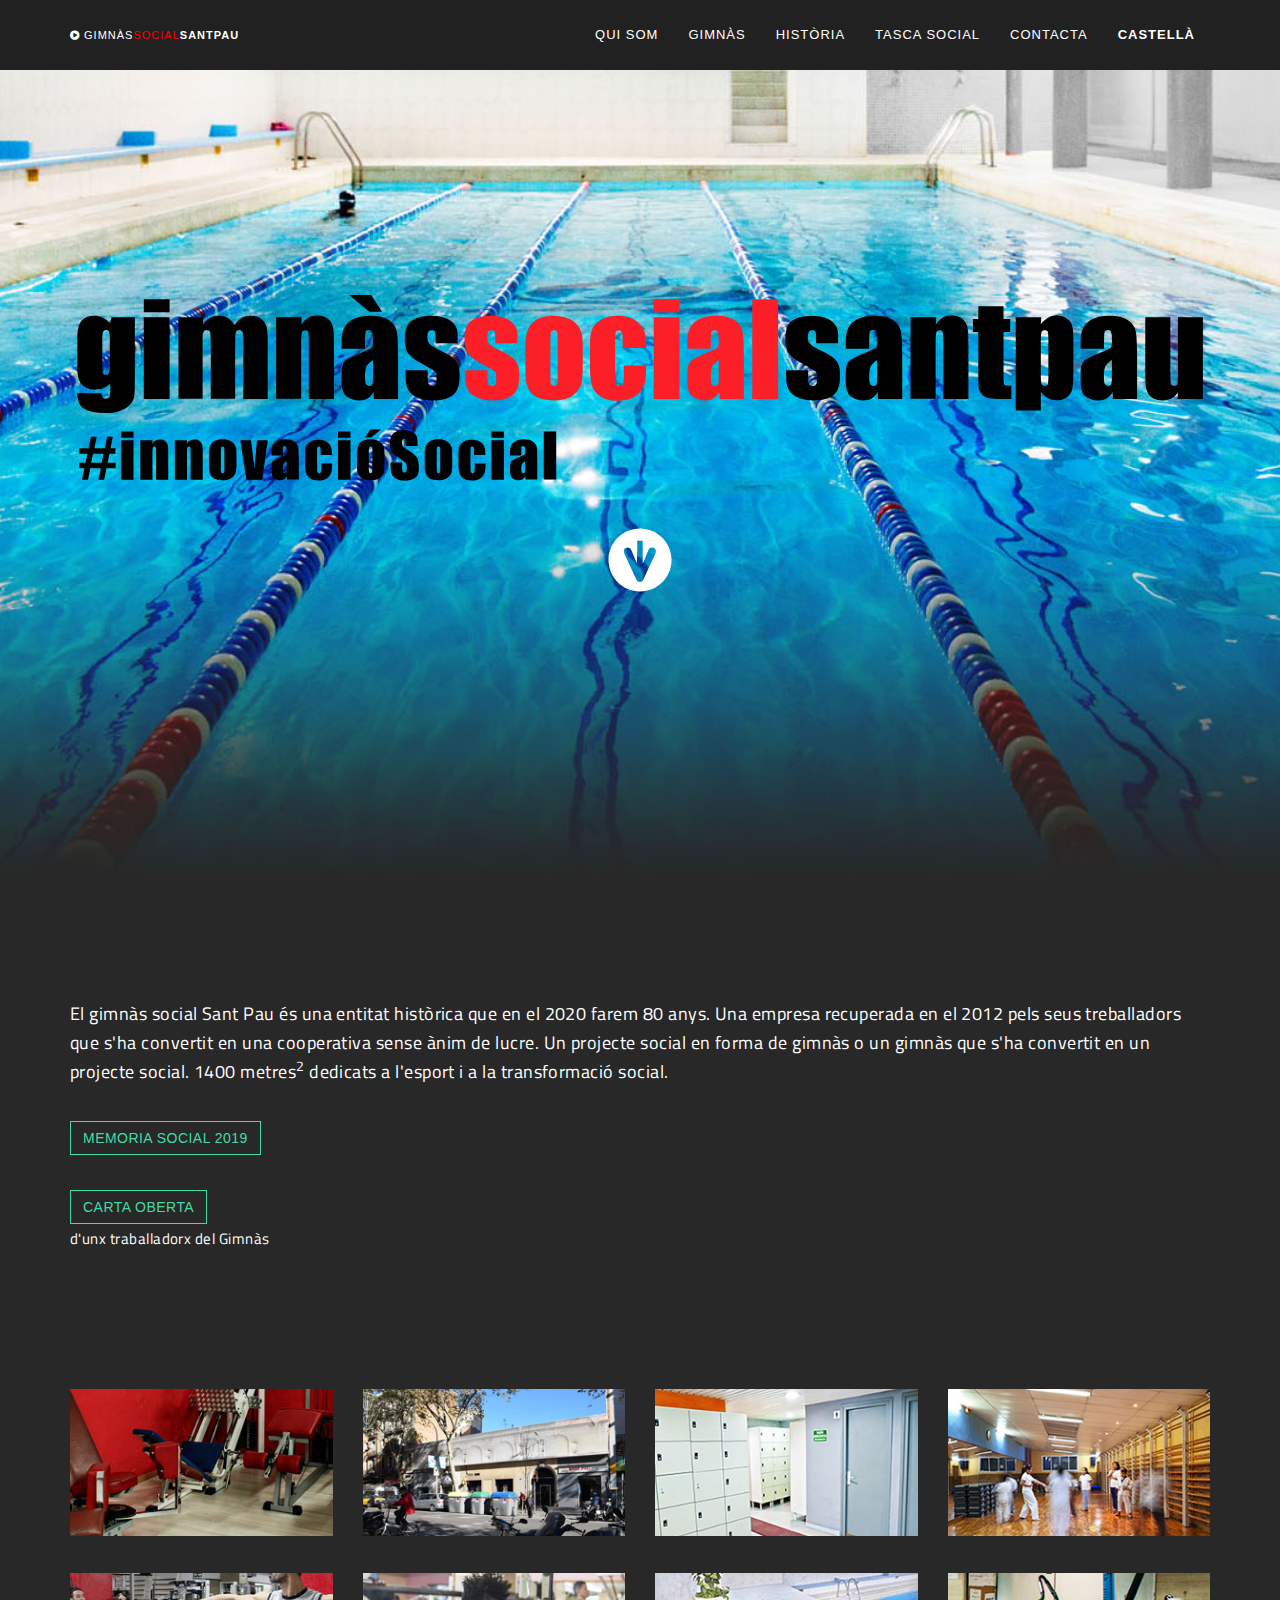
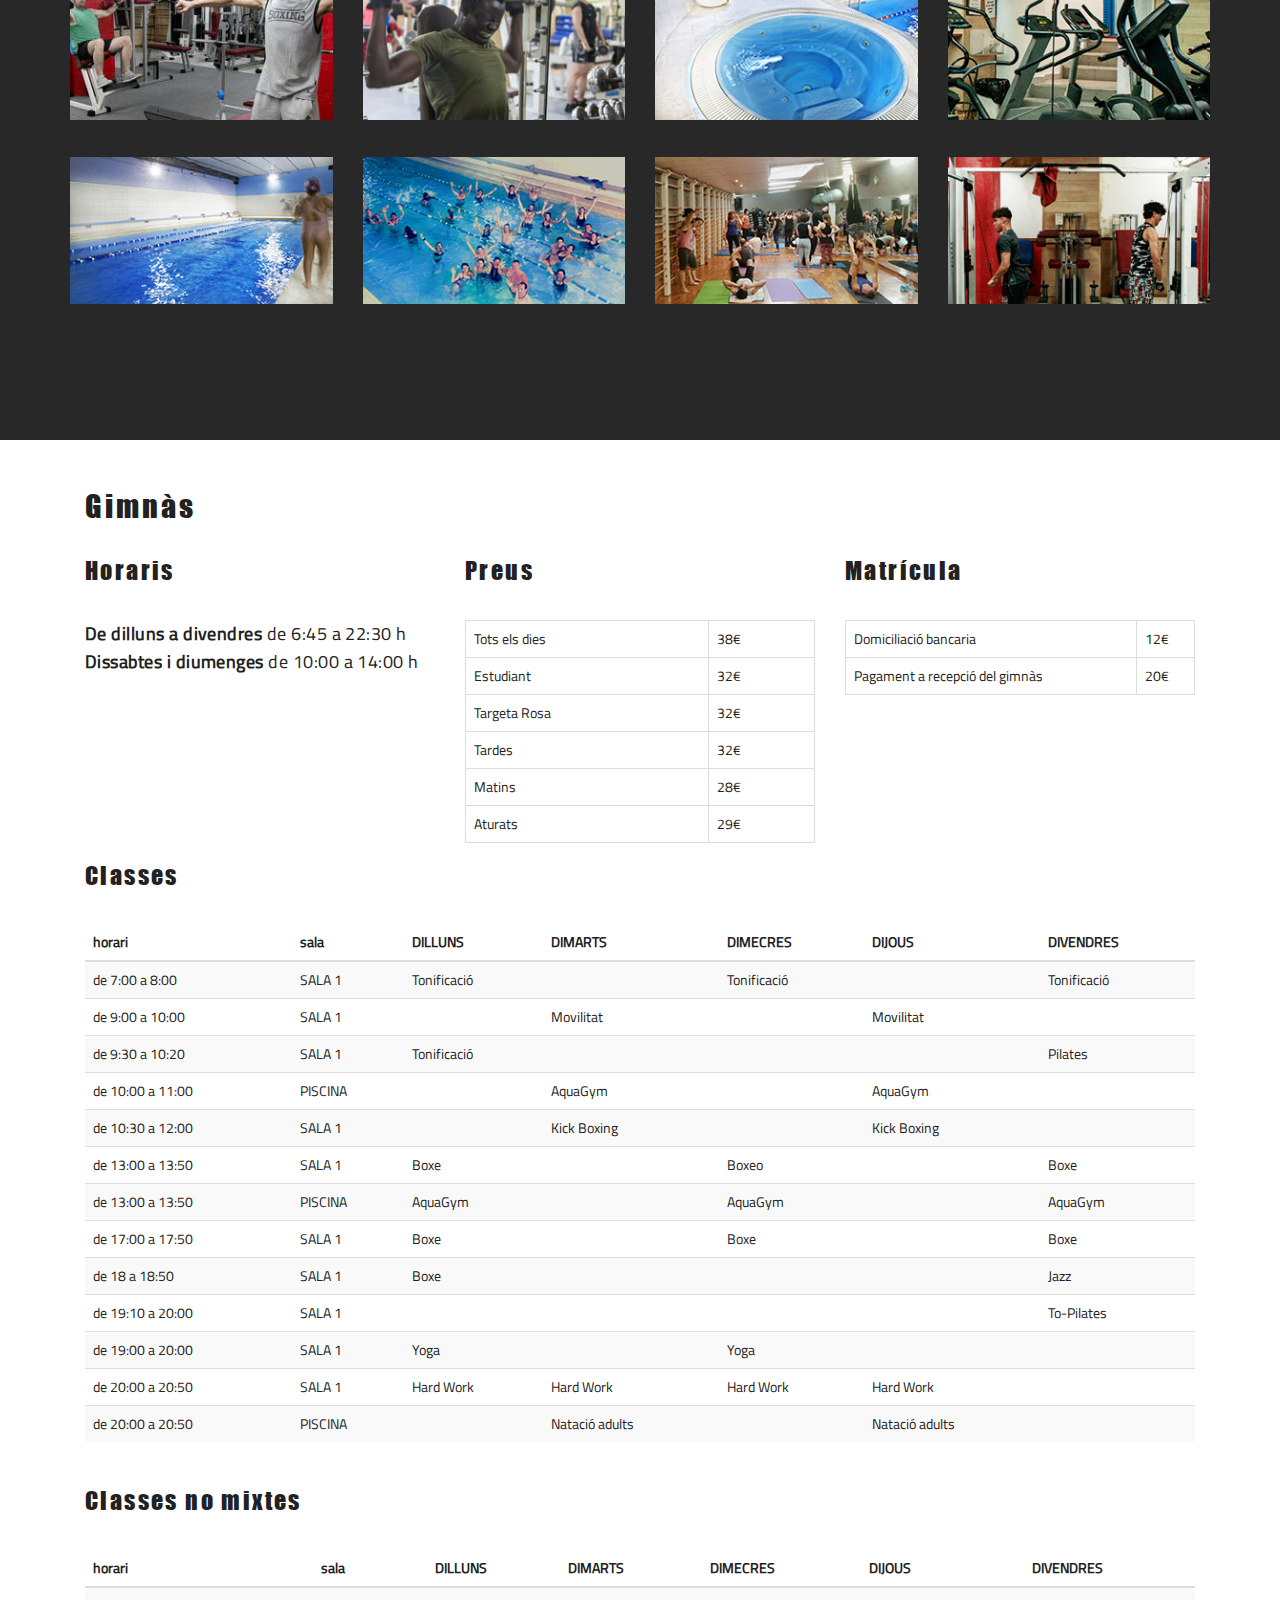
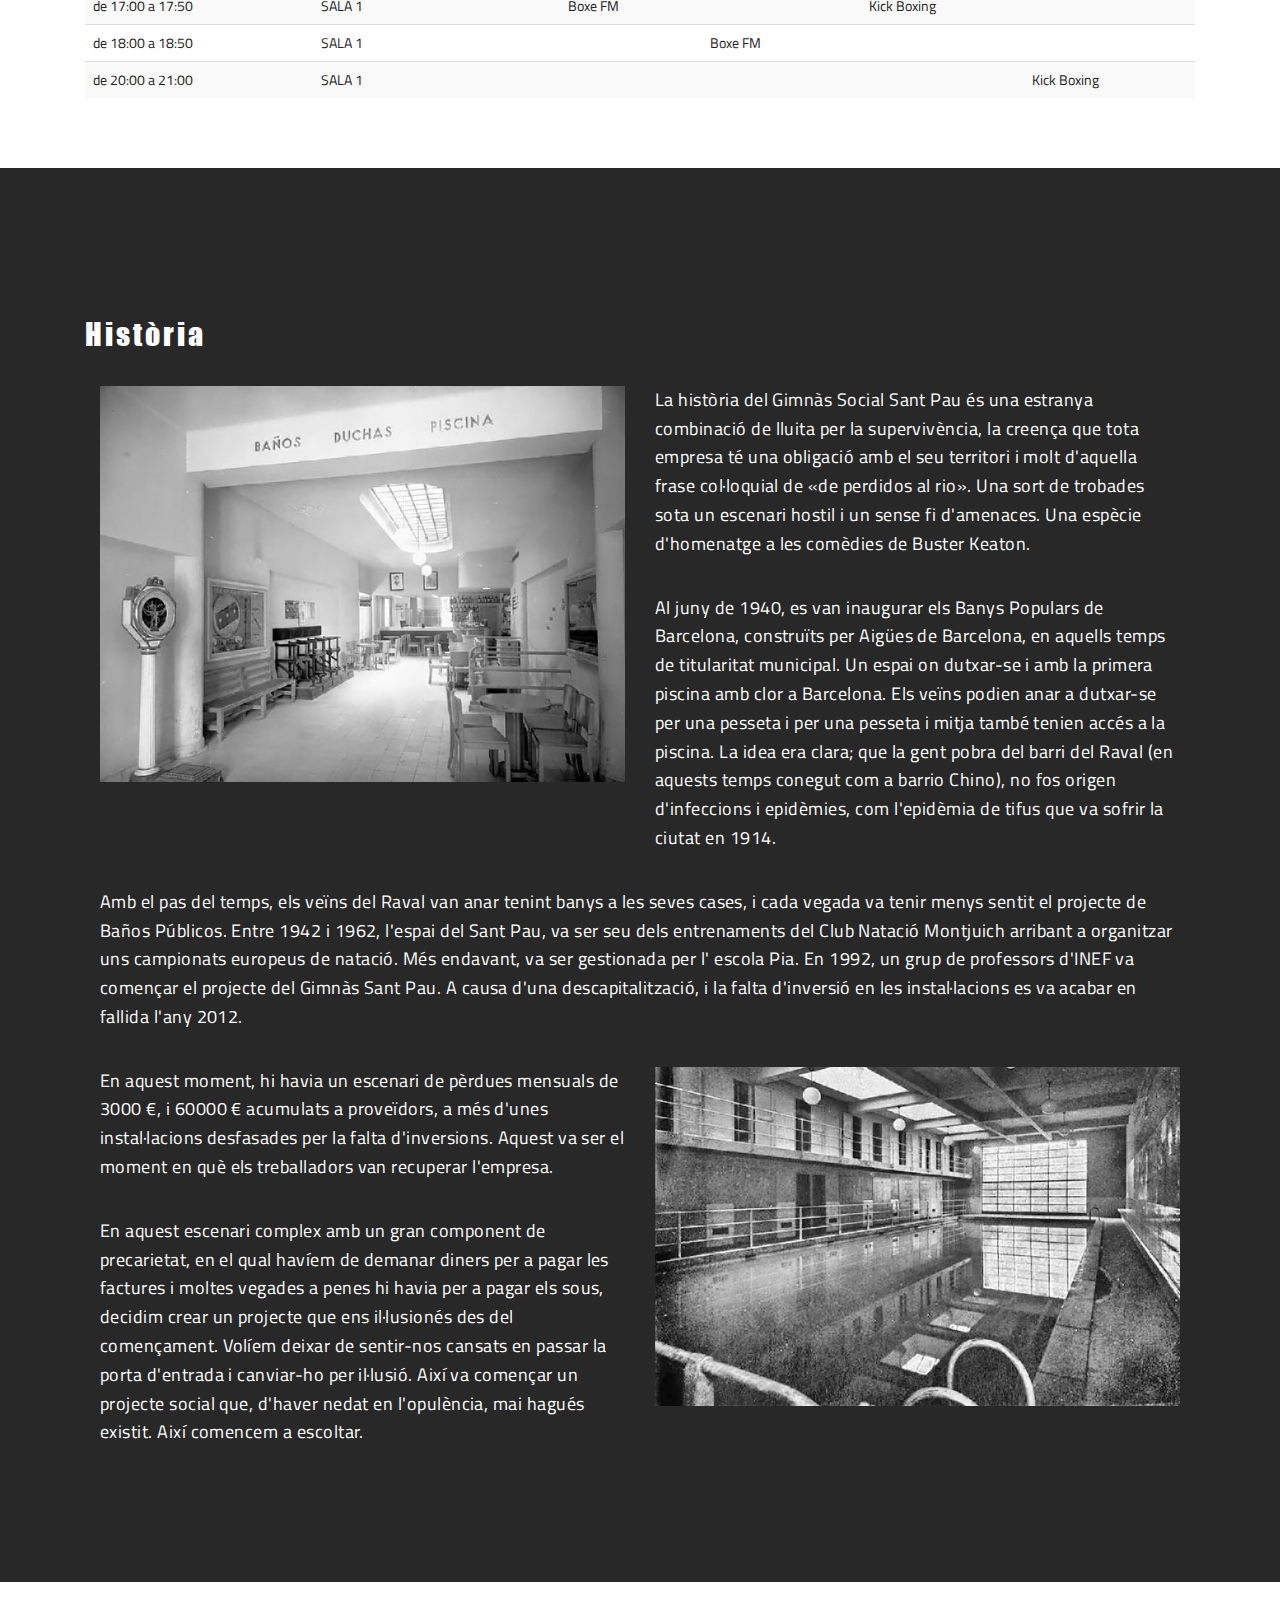
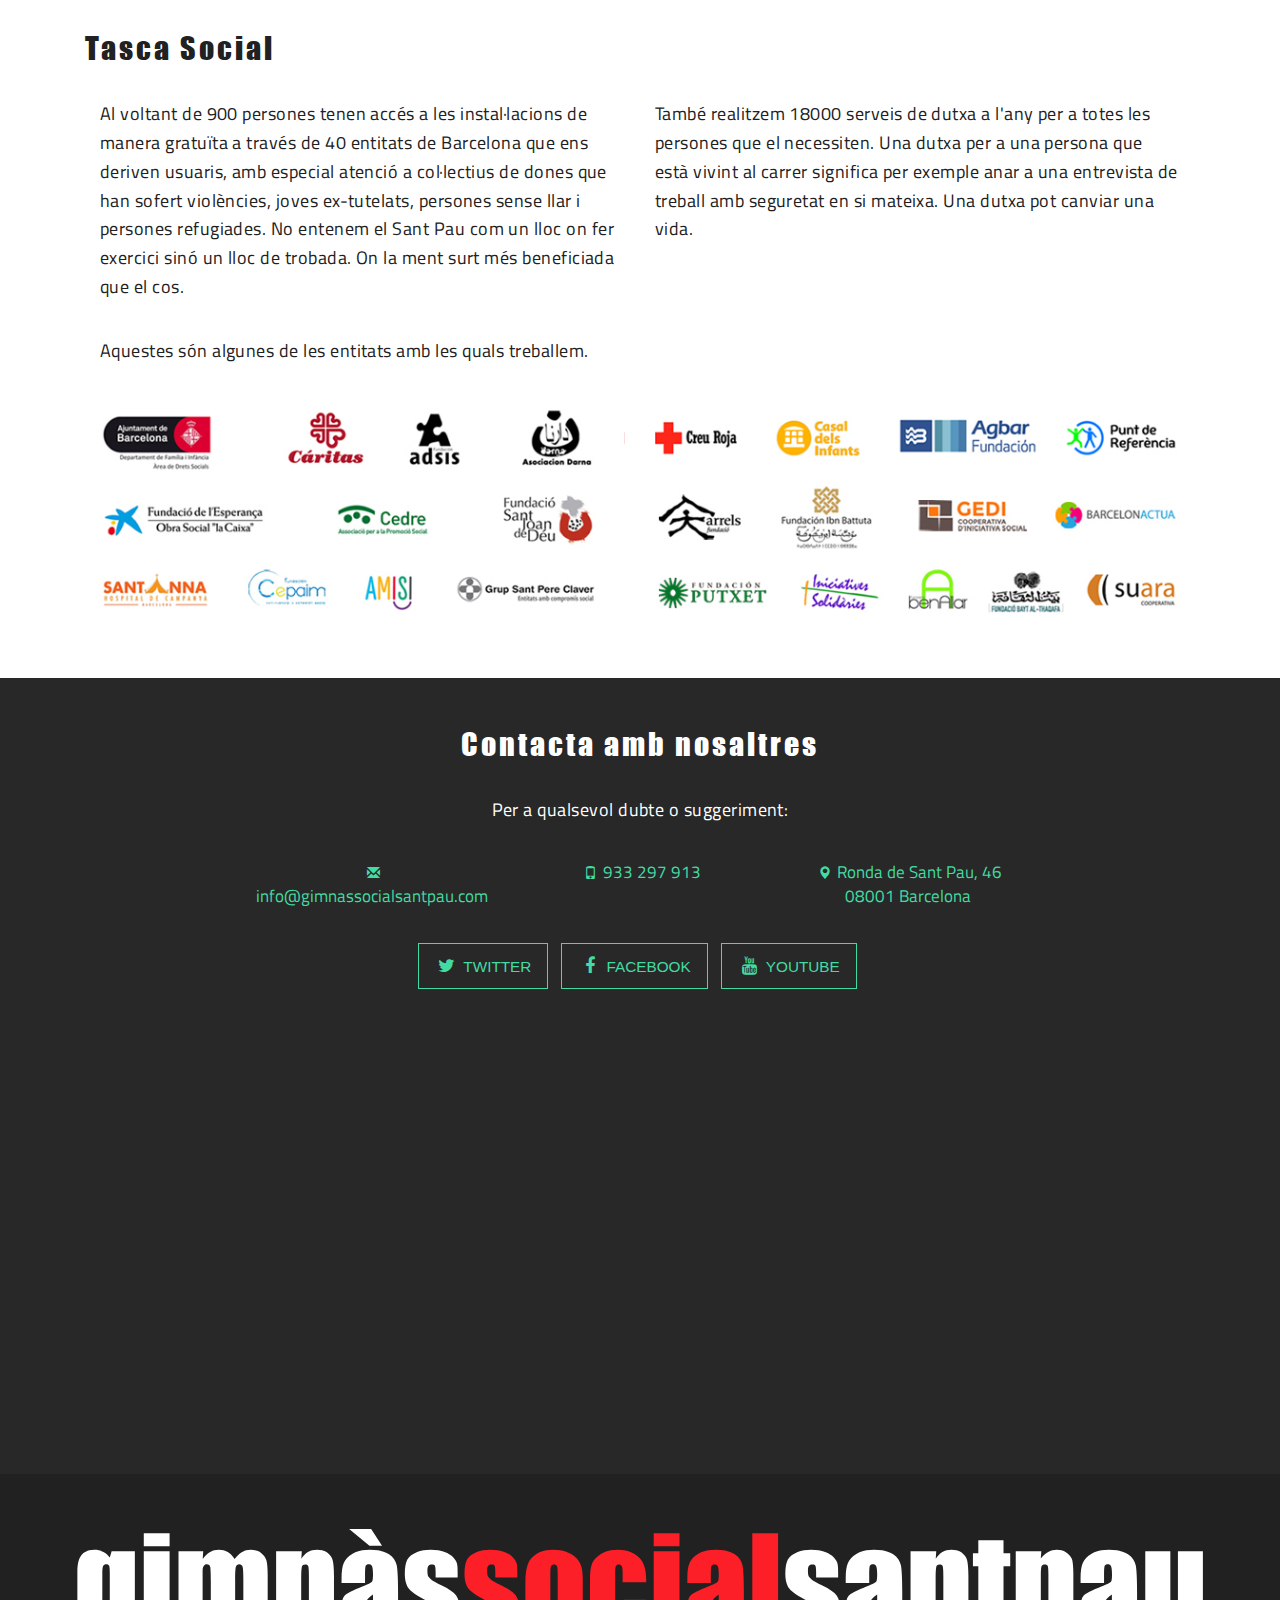
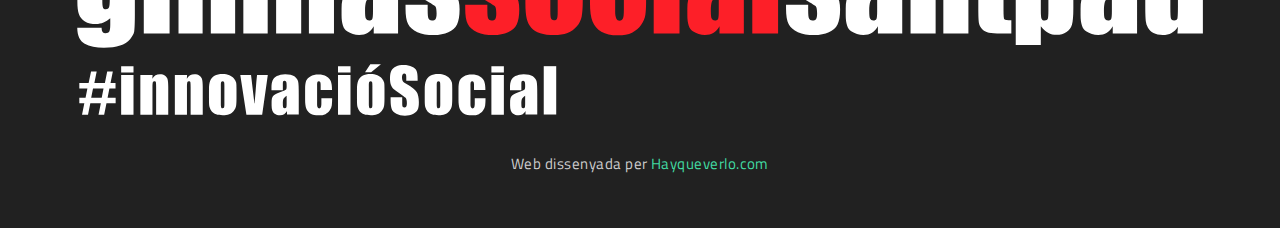
<file: index.html>
<!DOCTYPE html>
<html lang="es" dir="ltr" prefix="content: http://purl.org/rss/1.0/modules/content/ dc: http://purl.org/dc/terms/ foaf: http://xmlns.com/foaf/0.1/ og: http://ogp.me/ns# rdfs: http://www.w3.org/2000/01/rdf-schema# sioc: http://rdfs.org/sioc/ns# sioct: http://rdfs.org/sioc/types# skos: http://www.w3.org/2004/02/skos/core# xsd: http://www.w3.org/2001/XMLSchema#">

<head>
  <link rel="profile" href="http://www.w3.org/1999/xhtml/vocab" />
  <meta charset="utf-8">
  <meta name="viewport" content="width=device-width, initial-scale=1.0">
  <meta http-equiv="Content-Type" content="text/html; charset=utf-8" />
  <meta name="description" content="Gimnàs Social Sant Pau SCCL, Ronda Sant Pau, 46 Barcelona" />
  <meta name="abstract" content="1400 metres quadrats dedicats a l'esport i a la transformació social. Ronda Sant Pau, 46 Barcelona" />
  <meta name="keywords" content="raval, raval barcelona, raval gimnàs, gimnàs Barcelona, sant antoni, Gimnàs raval, innovación social, gimnàs, cooperativa, piscina barcelona, piscina, Gimnàs sant pau, gimnàs social, gimnàs social sant pau" />
  <link rel="canonical" href="https://gimnassocialsantpau.com/index.html" />
  <link rel="shortlink" href="https://gimnassocialsantpau.com/index.html" />
  <link rel="publisher" href="https://www.hayqueverlo.com" />
  <link rel="author" href="http://www.hayqueverlo.com" />
  <meta name="twitter:site" content="@salvemelsantpau" />
  <meta name="twitter:title" content="Gimnàs Social Sant Pau SCCL." />
  <meta name="twitter:description" content="1400 metros cuadrados dedicados al deporte y a la transformación social. Ronda Sant Pau, 46 Barcelona" />
  <meta name="twitter:image" content="https://gimnassocialsantpau.com/gimnas-social-sant-pau-sccl.jpg" />
  <meta name="dcterms.title" content="Gimnàs Social Sant Pau" />
  <meta name="dcterms.creator" content="Gimnàs Social Sant Pau" />
  <meta name="dcterms.language" content="ca" />

  <meta property="og:title" content="Gimnàs Social Sant Pau" />
  <meta property="og:description" content="1400 metres quadrats dedicats a l'esport i a la transformació social. Ronda Sant Pau, 46 Barcelona" />
  <meta property="og:image" content="https://gimnassocialsantpau.com/gimnas-social-sant-pau-sccl.jpg" />
  <meta property="og:url" content="https://gimnassocialsantpau.com" />

  <meta http-equiv="cache-control" content="max-age=0" />
  <meta http-equiv="cache-control" content="no-cache" />
  <meta http-equiv="expires" content="0" />
  <meta http-equiv="expires" content="Tue, 01 Jan 1980 1:00:00 GMT" />
  <meta http-equiv="pragma" content="no-cache" />

  <title>Gimnàs Social Sant Pau SCCL</title>

  <!-- Bootstrap Core CSS -->
  <link href="vendor/bootstrap/css/bootstrap.min.css" rel="stylesheet">

  <!-- Theme CSS -->
  <link href="css/grayscale.css" rel="stylesheet">

  <!-- Custom Fonts -->
  <link href="vendor/font-awesome/css/font-awesome.min.css" rel="stylesheet" type="text/css">

    <!-- HTML5 Shim and Respond.js IE8 support of HTML5 elements and media queries -->
    <!-- WARNING: Respond.js doesn't work if you view the page via file:// -->
    <!--[if lt IE 9]>
        <script src="https://oss.maxcdn.com/libs/html5shiv/3.7.0/html5shiv.js"></script>
        <script src="https://oss.maxcdn.com/libs/respond.js/1.4.2/respond.min.js"></script>
    <![endif]-->

</head>

<body id="page-top" data-spy="scroll" data-target=".navbar-fixed-top">

    <!-- Navigation -->
    <nav class="navbar navbar-custom navbar-fixed-top" role="navigation">
        <div class="container">
            <div class="navbar-header">
                <button type="button" class="navbar-toggle" data-toggle="collapse" data-target=".navbar-main-collapse">
                    Menu <i class="fa fa-bars"></i>
                </button>
                <a class="navbar-brand page-scroll" href="#page-top">
                    <i class="fa fa-play-circle"></i> <span class="light">GIMNÀS<span class="color-red">SOCIAL</span></span>SantPau
                </a>
            </div>

            <!-- Collect the nav links, forms, and other content for toggling -->
            <div class="collapse navbar-collapse navbar-right navbar-main-collapse">
                <ul class="nav navbar-nav">
                    <!-- Hidden li included to remove active class from about link when scrolled up past about section -->
                    <li class="hidden">
                        <a href="#page-top"></a>
                    </li>
                    <li>
                        <a class="page-scroll" href="#about">Qui Som</a>
                    </li>
                    <li>
                        <a class="page-scroll" href="#gimnasio">Gimnàs</a>
                    </li>
                    <li>
                        <a class="page-scroll" href="#Història">Història</a>
                    </li>
                    <li>
                        <a class="page-scroll" href="#areasocial">Tasca Social</a>
                    </li>

                    <li>
                        <a class="page-scroll" href="#contact">Contacta</a>
                    </li>

                    <li>
                        <a class="page-scroll" href="index-es.html"><strong>CASTELLÀ</strong></a>
                    </li>

                </ul>
            </div>
            <!-- /.navbar-collapse -->
        </div>
        <!-- /.container -->
    </nav>

    <!-- Intro Header -->
    <header class="intro">
        <div class="intro-body">
            <div class="container">
                <div class="row">
                    <div class="col-md-12">
                      <div class="col-md-2"></div>
                            <p class="intro-text"><img src="logo-gimnassocialsantpau.svg" class="img-responsive" style="margin-left:auto;margin-right:auto;"></p>

                            <a href="#about" class="btn btn-circle page-scroll">
                              <img class="fa fa-angle-double-down animated" src="img/btn-scroll-down.svg" />

                            </a>



                  </div>
                </div>
            </div>
        </div>
    </header>

    <!-- SantPau Section -->
    <section id="about" class="container content-section">
        <div class="row">

            <div class="col-lg-12">

              <p>El gimnàs social Sant Pau és una entitat històrica que en el 2020 farem 80 anys. Una empresa recuperada en el 2012 pels seus treballadors que s'ha convertit en una cooperativa sense ànim de lucre. Un projecte social en forma de gimnàs o un gimnàs que s'ha convertit en un projecte social. 1400 metres<sup>2</sup> dedicats a l'esport i a la transformació social.</p>

              <p><a href="https://gimnassocialsantpau.com/memoriasocialsantpau2019.pdf" traget="_blank" class="btn btn-default" >Memoria Social 2019</a></p>

                <p>
                <a class="btn btn-default" data-toggle="collapse" href="#collapseExample" role="button" aria-expanded="false" aria-controls="collapseExample">
                  Carta oberta
                </a><br><small>d'unx traballadorx del Gimnàs</small>
              </p>
              <div class="collapse" id="collapseExample">
                <div class="card card-body">
                   <p>Fa aproximadament un any, més o menys per aquestes dates, vaig començar a formar part de l'equip del Sant Pau. Uns mesos abans, ja havia fet una primera incursió, fent les pràctiques de monitor de natació amb ells, durant l'estiu. Al desembre vaig tenir la sort de trobar-me amb una vacant en les seves files i no vaig perdre l'oportunitat de sumar-me al projecte i seguir el meu rumb amb ells.</p>
                   <p>Prèviament, com usuari, mai m'havia trobat un gimnàs així, on persones o grups amb necessitats específiques (usuarixs trans) tinguéssim cabuda, i com treballadores, encara menys.</p>
                   <p>En l'entrevista de treball, un cafè amb l'Ernest, no es va jutjar ni el meu aspecte físic ni el meu currículum, sinó que se'm va preguntar per la meva capacitat per a treballar i la motivació per un projecte com aquest. Vaig respondre sincerament a tot i l'endemà vaig començar a treballar. Agraeixo molt la falta de judici i la confiança dipositada.</p>

                   <p>Des de llavors, formo part d'aquesta gran família on entre totes estem portant endavant el projecte. No és ni un camí fàcil ni un camí sense obstacles. Treballar aquí és dur: les instal·lacions són antigues, les usuàries són molt diverses, algunes vénen de contextos molt complicats i altres són sòcies barcelonines de tota la vida, altres no parlen castellà, comptem amb material limitat per a les classes... i amb alguns dies que ens han tallat l'aigua, el gas i fafred. Hi ha dies en què penses que t'agradaria treballar en un vivagym, on els pesos tenen ventilador incorporat, ascensor i fil musical dins del centre i els monitors van amb uniforme de treball marca Nike, però això et passa ràpidament. La calor i la humanitat que es respira en el Sant Pau, on no hi ha caps, sinó companyes, els somriures de les usuàries que vénen gratis a piscina o els riures dels nens, fan que vegi el Sant Pau com un lloc que vull i vull cuidar i no com un centre de treball al qual estic desitjant no anar-hi.</p>

                   <p>El Sant Pau ha estat i és un espai on he crescut moltíssim com a professional (i com a persona). Sense competitivitat amb la resta de companyes, sense haver de convèncer a ningú del que valc, simplement fent bé el meu treball. Un dia, una de les responsables de la cooperativa em va dir «Kar, si hi ha alguna classe que et vingui de gust fer i veus que funcionarà, "avanti", dóna curs a la teva imaginació», i així va ser. Tenia moltes ganes d'introduir classes de piscina per a gent transgènere o identitats no normatives, ja que habitualment es queden fora dels gimnasos precisament per les seves especificitats, i va ser un èxit. A poc a poc vaig anar canviant el model d'algunes classes que tenia, acostant-les a la meva creença del que és l'activitat física i l'esport, amb coses poc vistes en els centres municipals. Crec que les classes i el gimnàs han guanyat amb aquests canvis, i això només ha pogut ser gràcies a la confiança que el Sant Pau diposita en cadascun dels monitors. El Sant Pau et deixa créixer en la mesura que tu vulguis. Si vols continuar aprenent i formant-te, aquí podràs desenvolupar-ho i posar-ho en pràctica.</p>

                   <p><strong>A part d'això, és un projecte social de cap a peus. Ningú, i es pot dir NINGÚ, es queda sense fer exercici físic perquè no té diners, no tingui compte bancari o no tingui papers</strong>. A ningú se li nega l'entrada i precisament gràcies a això, el gimnàs compta amb un gran capital humà. Encara que, a vegades, gestionar totes les diferències o problemes que ens van sorgint pot ser una mica desgastant, un es recupera aviat  quan s'adona d'on està, la qual cosa estem fent i cap a on anem.</p>
                   <p></p>
                   <p></p>
                   <p></p>
                   <p></p>
                </div>
              </div>

            </div>
          </div>
    </section>




    <!-- About Section -->
    <section id="galeria-imagenes" class="container content-section">
        <div class="row">

                <!-- Gallery Image -->
                <!-- -->
                <!-- Trigger the modal with a button -->
    <button type="button" class="btn-modal col-sm-3" data-toggle="modal" data-target="#Modal1"><img src="img/sant-pau-modal-thumb-1.jpg" alt="Gimnàs Social Sant Pau" class="img-responsive"></button>
    <button type="button" class="btn-modal col-sm-3" data-toggle="modal" data-target="#Modal2"><img src="img/sant-pau-modal-thumb-2.jpg" alt="Gimnàs Social Sant Pau" class="img-responsive"></button>
    <button type="button" class="btn-modal col-sm-3" data-toggle="modal" data-target="#Modal3"><img src="img/sant-pau-modal-thumb-3.jpg" alt="Gimnàs Social Sant Pau" class="img-responsive"></button>
    <button type="button" class="btn-modal col-sm-3" data-toggle="modal" data-target="#Modal4"><img src="img/sant-pau-modal-thumb-4.jpg" alt="Gimnàs Social Sant Pau" class="img-responsive"></button>
    <button type="button" class="btn-modal col-sm-3" data-toggle="modal" data-target="#Modal5"><img src="img/sant-pau-modal-thumb-5.jpg" alt="Gimnàs Social Sant Pau" class="img-responsive"></button>
    <button type="button" class="btn-modal col-sm-3" data-toggle="modal" data-target="#Modal6"><img src="img/sant-pau-modal-thumb-6.jpg" alt="Gimnàs Social Sant Pau" class="img-responsive"></button>
    <button type="button" class="btn-modal col-sm-3" data-toggle="modal" data-target="#Modal7"><img src="img/sant-pau-modal-thumb-7.jpg" alt="Gimnàs Social Sant Pau" class="img-responsive"></button>
    <button type="button" class="btn-modal col-sm-3" data-toggle="modal" data-target="#Modal8"><img src="img/sant-pau-modal-thumb-8.jpg" alt="Gimnàs Social Sant Pau" class="img-responsive"></button>
    <button type="button" class="btn-modal col-sm-3" data-toggle="modal" data-target="#Modal9"><img src="img/sant-pau-modal-thumb-9.jpg" alt="Gimnàs Social Sant Pau" class="img-responsive"></button>
    <button type="button" class="btn-modal col-sm-3" data-toggle="modal" data-target="#Modal10"><img src="img/sant-pau-modal-thumb-10.jpg" alt="Gimnàs Social Sant Pau" class="img-responsive"></button>
    <button type="button" class="btn-modal col-sm-3" data-toggle="modal" data-target="#Modal11"><img src="img/sant-pau-modal-thumb-11.jpg" alt="Gimnàs Social Sant Pau" class="img-responsive"></button>
    <button type="button" class="btn-modal col-sm-3" data-toggle="modal" data-target="#Modal12"><img src="img/sant-pau-modal-thumb-12.jpg" alt="Gimnàs Social Sant Pau" class="img-responsive"></button>

    <!-- Modal -->
    <div id="Modal1" class="modal fade" role="dialog">
    <div class="modal-dialog">
    <!-- Modal content-->
    <div class="modal-content">
      <div class="modal-header">
        <button type="button" class="close" data-dismiss="modal">&times;</button>
      </div>
      <div class="modal-body">
        <img src="img/sant-pau-modal-1.jpg" alt="Gimnàs Social Sant Pau" class="img-responsive">
      </div>
      <div class="modal-footer">
        <button type="button" class="btn btn-danger" data-dismiss="modal"><span class="glyphicon glyphicon-remove"> </span> Tancar</button>
      </div>
    </div>
    <!-- End Modal content -->
    </div>
    </div>

    <div id="Modal2" class="modal fade" role="dialog">
    <div class="modal-dialog">
    <!-- Modal content-->
    <div class="modal-content">
      <div class="modal-header">
        <button type="button" class="close" data-dismiss="modal">&times;</button>
      </div>
      <div class="modal-body">
        <img src="img/sant-pau-modal-2.jpg" alt="Gimnàs Social Sant Pau" class="img-responsive">
      </div>
      <div class="modal-footer">
        <button type="button" class="btn btn-danger" data-dismiss="modal"><span class="glyphicon glyphicon-remove"> </span> Tancar</button>
      </div>
    </div>
    <!-- End Modal content -->
    </div>
    </div>

    <div id="Modal3" class="modal fade" role="dialog">
    <div class="modal-dialog">
    <!-- Modal content-->
    <div class="modal-content">
      <div class="modal-header">
        <button type="button" class="close" data-dismiss="modal">&times;</button>
      </div>
      <div class="modal-body">
        <img src="img/sant-pau-modal-3.jpg" alt="Gimnàs Social Sant Pau" class="img-responsive">
      </div>
      <div class="modal-footer">
        <button type="button" class="btn btn-danger" data-dismiss="modal"><span class="glyphicon glyphicon-remove"> </span> Tancar</button>
      </div>
    </div>
    <!-- End Modal content -->
    </div>
    </div>

    <div id="Modal4" class="modal fade" role="dialog">
    <div class="modal-dialog">
    <!-- Modal content-->
    <div class="modal-content">
      <div class="modal-header">
        <button type="button" class="close" data-dismiss="modal">&times;</button>
      </div>
      <div class="modal-body">
        <img src="img/sant-pau-modal-4.jpg" alt="Gimnàs Social Sant Pau" class="img-responsive">
      </div>
      <div class="modal-footer">
        <button type="button" class="btn btn-danger" data-dismiss="modal"><span class="glyphicon glyphicon-remove"> </span> Tancar</button>
      </div>
    </div>
    <!-- End Modal content -->
    </div>
    </div>

    <div id="Modal5" class="modal fade" role="dialog">
    <div class="modal-dialog">
    <!-- Modal content-->
    <div class="modal-content">
      <div class="modal-header">
        <button type="button" class="close" data-dismiss="modal">&times;</button>
      </div>
      <div class="modal-body">
        <img src="img/sant-pau-modal-5.jpg" alt="Gimnàs Social Sant Pau" class="img-responsive">
      </div>
      <div class="modal-footer">
        <button type="button" class="btn btn-danger" data-dismiss="modal"><span class="glyphicon glyphicon-remove"> </span> Tancar</button>
      </div>
    </div>
    <!-- End Modal content -->
    </div>
    </div>

    <div id="Modal6" class="modal fade" role="dialog">
    <div class="modal-dialog">
    <!-- Modal content-->
    <div class="modal-content">
      <div class="modal-header">
        <button type="button" class="close" data-dismiss="modal">&times;</button>
      </div>
      <div class="modal-body">
        <img src="img/sant-pau-modal-6.jpg" alt="Gimnàs Social Sant Pau" class="img-responsive">
      </div>
      <div class="modal-footer">
        <button type="button" class="btn btn-danger" data-dismiss="modal"><span class="glyphicon glyphicon-remove"> </span> Tancar</button>
      </div>
    </div>
    <!-- End Modal content -->
    </div>
    </div>

    <div id="Modal7" class="modal fade" role="dialog">
    <div class="modal-dialog">
    <!-- Modal content-->
    <div class="modal-content">
      <div class="modal-header">
        <button type="button" class="close" data-dismiss="modal">&times;</button>
      </div>
      <div class="modal-body">
        <img src="img/sant-pau-modal-7.jpg" alt="Gimnàs Social Sant Pau" class="img-responsive">
      </div>
      <div class="modal-footer">
        <button type="button" class="btn btn-danger" data-dismiss="modal"><span class="glyphicon glyphicon-remove"> </span> Tancar</button>
      </div>
    </div>
    <!-- End Modal content -->
    </div>
    </div>

    <div id="Modal8" class="modal fade" role="dialog">
    <div class="modal-dialog">
    <!-- Modal content-->
    <div class="modal-content">
      <div class="modal-header">
        <button type="button" class="close" data-dismiss="modal">&times;</button>
      </div>
      <div class="modal-body">
        <img src="img/sant-pau-modal-8.jpg" alt="Gimnàs Social Sant Pau" class="img-responsive">
      </div>
      <div class="modal-footer">
        <button type="button" class="btn btn-danger" data-dismiss="modal"><span class="glyphicon glyphicon-remove"> </span> Tancar</button>
      </div>
    </div>
    <!-- End Modal content -->
    </div>
    </div>

    <div id="Modal9" class="modal fade" role="dialog">
    <div class="modal-dialog">
    <!-- Modal content-->
    <div class="modal-content">
      <div class="modal-header">
        <button type="button" class="close" data-dismiss="modal">&times;</button>
      </div>
      <div class="modal-body">
        <img src="img/sant-pau-modal-9.jpg" alt="Gimnàs Social Sant Pau" class="img-responsive">
      </div>
      <div class="modal-footer">
        <button type="button" class="btn btn-danger" data-dismiss="modal"><span class="glyphicon glyphicon-remove"> </span> Tancar</button>
      </div>
    </div>
    <!-- End Modal content -->
    </div>
    </div>

    <div id="Modal10" class="modal fade" role="dialog">
    <div class="modal-dialog">
    <!-- Modal content-->
    <div class="modal-content">
      <div class="modal-header">
        <button type="button" class="close" data-dismiss="modal">&times;</button>
      </div>
      <div class="modal-body">
        <img src="img/sant-pau-modal-10.jpg" alt="Gimnàs Social Sant Pau" class="img-responsive">
      </div>
      <div class="modal-footer">
        <button type="button" class="btn btn-danger" data-dismiss="modal"><span class="glyphicon glyphicon-remove"> </span> Tancar</button>
      </div>
    </div>
    <!-- End Modal content -->
    </div>
    </div>

    <div id="Modal11" class="modal fade" role="dialog">
    <div class="modal-dialog">
    <!-- Modal content-->
    <div class="modal-content">
      <div class="modal-header">
        <button type="button" class="close" data-dismiss="modal">&times;</button>
      </div>
      <div class="modal-body">
        <img src="img/sant-pau-modal-11.jpg" alt="Gimnàs Social Sant Pau" class="img-responsive">
      </div>
      <div class="modal-footer">
        <button type="button" class="btn btn-danger" data-dismiss="modal"><span class="glyphicon glyphicon-remove"> </span> Tancar</button>
      </div>
    </div>
    <!-- End Modal content -->
    </div>
    </div>

    <div id="Modal12" class="modal fade" role="dialog">
    <div class="modal-dialog">
    <!-- Modal content-->
    <div class="modal-content">
      <div class="modal-header">
        <button type="button" class="close" data-dismiss="modal">&times;</button>
      </div>
      <div class="modal-body">
        <img src="img/sant-pau-modal-12.jpg" alt="Gimnàs Social Sant Pau" class="img-responsive">
      </div>
      <div class="modal-footer">
        <button type="button" class="btn btn-danger" data-dismiss="modal"><span class="glyphicon glyphicon-remove"> </span> Tancar</button>
      </div>
    </div>
    <!-- End Modal content -->
    </div>
    </div>
    <!-- End Modal -->

    </div>
        </div>
    </section>

    <!-- GIMNASIO Section -->
    <section id="gimnasio" class="content-section">
        <div class="white-section">
            <div class="container">
                <div class="col-md-12">
                  <h2>Gimnàs</h2>
                </div>

                <div class="col-md-4">
                  <h3>Horaris</h3>
                    <p><strong>De dilluns a divendres</strong> de 6:45 a 22:30 h<br>
                    <strong>Dissabtes i diumenges</strong> de 10:00 a 14:00 h</p>
                </div>

                <div class="col-md-4">
                  <h3>Preus</h3>
                  <table class="table table-bordered table-responsive">
                    <tbody>
                      <tr>
                        <td>Tots els dies</td>
                        <td>38€</td>
                      </tr>
                      <tr>
                        <td>Estudiant</td>
                        <td>32€</td>
                      </tr>
                      <tr>
                        <td>Targeta Rosa</td>
                        <td>32€</td>
                      </tr>
                      <tr>
                        <td>Tardes</td>
                        <td>32€</td>
                      </tr>
                      <tr>
                        <td>Matins</td>
                        <td>28€</td>
                      </tr>
                      <tr>
                        <td>Aturats</td>
                        <td>29€</td>
                      </tr>
                  </table>
                </div>

                <div class="col-md-4">
                  <h3>Matrícula</h3>
                  <table class="table table-bordered table-responsive">
                    <tbody>
                      <tr>
                        <td>Domiciliació bancaria</td>
                        <td>12€</td>
                      </tr>
                      <tr>
                        <td>Pagament a recepció del gimnàs</td>
                        <td>20€</td>
                      </tr>
                  </table>
                </div>

                <div class="col-md-12 table-large-wrapper">
                  <h3>Classes</h3>
                  <table class="table table-striped">
                      <thead>
                        <tr>
                          <th scope="col">horari</th>
                          <th scope="col">sala</th>
                          <th scope="col">DILLUNS</th>
                          <th scope="col">DIMARTS</th>
                          <th scope="col">DIMECRES</th>
                          <th scope="col">DIJOUS</th>
                          <th scope="col">DIVENDRES</th>
                        </tr>
                      </thead>
                      <tbody>
                        <tr>
                          <td>de 7:00 a 8:00</td>
                          <td>SALA 1</td>
                          <td>Tonificació</td>
                          <td> </td>
                          <td>Tonificació</td>
                          <td> </td>
                          <td>Tonificació</td>
                        </tr>
                        <tr>
                          <td>de 9:00 a 10:00</td>
                          <td>SALA 1</td>
                          <td> </td>
                          <td>Movilitat</td>
                          <td> </td>
                          <td>Movilitat</td>
                          <td> </td>
                        </tr>
                        <tr>
                          <td>de 9:30 a 10:20</td>
                          <td>SALA 1</td>
                          <td>Tonificació</td>
                          <td> </td>
                          <td> </td>
                          <td> </td>
                          <td>Pilates</td>
                        </tr>
                        <tr>
                          <td>de 10:00 a 11:00</td>
                          <td>PISCINA</td>
                          <td></td>
                          <td>AquaGym</td>
                          <td> </td>
                          <td>AquaGym</td>
                          <td> </td>
                        </tr>
                        <tr>
                          <td>de 10:30 a 12:00</td>
                          <td>SALA 1</td>
                          <td></td>
                          <td>Kick Boxing</td>
                          <td> </td>
                          <td>Kick Boxing</td>
                          <td> </td>
                        </tr>
                        <tr>
                          <td>de 13:00 a 13:50</td>
                          <td>SALA 1</td>
                          <td>Boxe</td>
                          <td> </td>
                          <td>Boxeo</td>
                          <td> </td>
                          <td>Boxe</td>
                        </tr>
                        <tr>
                          <td>de 13:00 a 13:50</td>
                          <td>PISCINA</td>
                          <td>AquaGym</td>
                          <td></td>
                          <td>AquaGym</td>
                          <td> </td>
                          <td>AquaGym</td>
                        </tr>
                        <tr>
                          <td>de 17:00 a 17:50</td>
                          <td>SALA 1</td>
                          <td>Boxe</td>
                          <td> </td>
                          <td>Boxe</td>
                          <td> </td>
                          <td>Boxe</td>
                        </tr>
                        <tr>
                          <td>de 18 a 18:50</td>
                          <td>SALA 1</td>
                          <td>Boxe</td>
                          <td> </td>
                          <td> </td>
                          <td> </td>
                          <td>Jazz</td>
                        </tr>
                        <tr>
                          <td>de 19:10 a 20:00</td>
                          <td>SALA 1</td>
                          <td></td>
                          <td> </td>
                          <td> </td>
                          <td> </td>
                          <td>To-Pilates</td>
                        </tr>
                        <tr>
                          <td>de 19:00 a 20:00</td>
                          <td>SALA 1</td>
                          <td>Yoga</td>
                          <td> </td>
                          <td>Yoga</td>
                          <td> </td>
                          <td> </td>
                        </tr>
                        <tr>
                          <td>de 20:00 a 20:50</td>
                          <td>SALA 1</td>
                          <td>Hard Work</td>
                          <td>Hard Work</td>
                          <td>Hard Work</td>
                          <td>Hard Work</td>
                          <td> </td>
                        </tr>
                        <tr>
                          <td>de 20:00 a 20:50</td>
                          <td>PISCINA</td>
                          <td></td>
                          <td>Natació adults</td>
                          <td> </td>
                          <td>Natació adults</td>
                          <td> </td>
                        </tr>
                      </tbody>
                  </table>

                  <h3><br>Classes no mixtes</h3>
                  <table class="table table-striped">
                      <thead>
                        <tr>
                          <th scope="col">horari</th>
                          <th scope="col">sala</th>
                          <th scope="col">DILLUNS</th>
                          <th scope="col">DIMARTS</th>
                          <th scope="col">DIMECRES</th>
                          <th scope="col">DIJOUS</th>
                          <th scope="col">DIVENDRES</th>
                        </tr>
                      </thead>
                      <tbody>
                        <tr>
                          <td>de 17:00 a 17:50</td>
                          <td>SALA 1</td>
                          <td> </td>
                          <td>Boxe FM </td>
                          <td> </td>
                          <td>Kick Boxing</td>
                          <td> </td>
                        </tr>
                        <tr>
                          <td>de 18:00 a 18:50</td>
                          <td>SALA 1</td>
                          <td> </td>
                          <td> </td>
                          <td>Boxe FM </td>
                          <td> </td>
                          <td> </td>
                        </tr>
                        <tr>
                          <td>de 20:00 a 21:00</td>
                          <td>SALA 1</td>
                          <td></td>
                          <td> </td>
                          <td> </td>
                          <td> </td>
                          <td>Kick Boxing</td>
                        </tr>

                      </tbody>
                  </table>

                </div>
            </div>
        </div>
    </section>


    <!-- Història Section -->
    <section id="Història" class="content-section">
        <div class="black-section">
            <div class="container">
                <div class="col-lg-12">
                    <h2>Història</h2>
                    <div class="col-md-6"><img src="img/banys-populars_ronda.jpg" class="img-responsive" alt="Banys Populares de Barcelona. Ronda Sant Pau">
                    </div>
                    <div class="col-md-6">
                      <p>La història del Gimnàs Social Sant Pau és una estranya combinació de lluita per la supervivència, la creença que tota empresa té una obligació amb el seu territori i molt d'aquella frase col·loquial de «de perdidos al rio». Una sort de trobades sota un escenari hostil i un sense fi d'amenaces. Una espècie d'homenatge a les comèdies de Buster Keaton.</p>
                      <p>Al juny de 1940, es van inaugurar els Banys Populars de Barcelona, construïts per Aigües de Barcelona, en aquells temps de titularitat municipal. Un espai on dutxar-se i amb la primera piscina amb clor a Barcelona. Els veïns podien anar a dutxar-se per una pesseta i per una pesseta i mitja també tenien accés a la piscina. La idea era clara; que la gent pobra del barri del Raval (en aquests temps conegut com a barrio Chino), no fos origen d'infeccions i epidèmies, com l'epidèmia de tifus que va sofrir la ciutat en 1914.</p>
                    </div>
                    <div class="col-md-12">
                      <p>Amb el pas del temps, els veïns del Raval van anar tenint banys a les seves cases, i cada vegada va tenir menys sentit el projecte de Baños Públicos. Entre 1942 i 1962, l'espai del Sant Pau, va ser seu dels entrenaments del Club Natació Montjuich arribant a organitzar uns campionats europeus de natació. Més endavant, va ser gestionada per l' escola Pia. En 1992, un grup de professors d'INEF va començar el projecte del Gimnàs Sant Pau. A causa d'una descapitalització, i la falta d'inversió en les instal·lacions es va acabar en fallida l'any 2012.</p>
                    </div>
                    <div class="col-md-6">
                      <p>En aquest moment, hi havia un escenari de pèrdues mensuals de 3000 €, i 60000 € acumulats a proveïdors, a més d'unes instal·lacions desfasades per la falta d'inversions. Aquest va ser el moment en què els treballadors van recuperar l'empresa.</p>
                      <p>En aquest escenari complex amb un gran component de precarietat, en el qual havíem de demanar diners per a pagar les factures i moltes vegades a penes hi havia per a pagar els sous, decidim crear un projecte que ens il·lusionés des del començament. Volíem deixar de sentir-nos cansats en passar la porta d'entrada i canviar-ho per il·lusió. Així va començar un projecte social que, d'haver nedat en l'opulència, mai hagués existit. Així comencem a escoltar.</p>
                    </div>
                    <div class="col-md-6">
                      <img src="img/banys-populars_ronda-sant-pau-picina.jpg" class="img-responsive" alt="Banys Populares de Barcelona. Ronda Sant Pau">
                    </div>
                </div>
            </div>
        </div>
    </section>

    <!-- AREA SOCIAL Section -->
    <section id="areasocial" class="content-section">
        <div class="white-section">
            <div class="container">
                <div class="col-lg-12">
                    <h2>Tasca Social</h2>
                    <div class="col-md-6">
                      <p>Al voltant de 900 persones tenen accés a les instal·lacions de manera gratuïta a través de 40 entitats de Barcelona que ens deriven usuaris, amb especial atenció a col·lectius de dones que han sofert violències, joves ex-tutelats, persones sense llar i persones refugiades. No entenem el Sant Pau com un lloc on fer exercici sinó un lloc de trobada. On la ment surt més beneficiada que el cos.</p>
                    </div>
                    <div class="col-md-6">
                      <p>També realitzem 18000 serveis de dutxa a l'any per a totes les persones que el necessiten. Una dutxa per a una persona que està vivint al carrer significa per exemple anar a una entrevista de treball amb seguretat en si mateixa. Una dutxa pot canviar una vida.</p>
                    </div>
                    <div class="col-md-12">
                      <p>Aquestes són algunes de les entitats amb les quals treballem.</p>
                    </div>
                    <div class="col-md-6">
                      <img src="img/logos-entitats-1.jpg" class="img-responsive" alt="Entitats Colaboradores">
                      <img src="img/logos-entitats-3.jpg" class="img-responsive" alt="Entitats Colaboradores">
                      <img src="img/logos-entitats-5.jpg" class="img-responsive" alt="Entitats Colaboradores">
                    </div>
                    <div class="col-md-6">
                      <img src="img/logos-entitats-2.jpg" class="img-responsive" alt="Entitats Colaboradores">
                      <img src="img/logos-entitats-4.jpg" class="img-responsive" alt="Entitats Colaboradores">
                      <img src="img/logos-entitats-6.jpg" class="img-responsive" alt="Entitats Colaboradores">
                    </div>
                </div>
            </div>
        </div>
    </section>



    <!-- Contact Section -->
    <section id="contact" class="container content-section text-center contact-section">
        <div class="section">
            <div class="col-lg-8 col-lg-offset-2">
                <h2>Contacta amb nosaltres</h2>
                <p>Per a qualsevol dubte o suggeriment:</p>

                <div class="col-lg-4" style="margin-bottom:35px; font-size:1.2em;">
                  <a href="mailto:info@gimnassocialsantpau.com"><span class="glyphicon glyphicon-envelope"> </span> info@gimnassocialsantpau.com</a>
                </div>
                <div class="col-lg-4" style="margin-bottom:35px; font-size:1.2em;">
                  <a href="tel:933297913"><span class="glyphicon glyphicon-phone"> </span> 933 297 913</a>
                </div>
                <div class="col-lg-4" style="margin-bottom:35px; font-size:1.2em;">
                  <a href="https://www.google.es/maps/place/Sant+Pau+Sport+Club" target="_blank"><span class="glyphicon glyphicon-map-marker"> </span> Ronda de Sant Pau, 46 08001 Barcelona</a>
                </div>
                <div class="col-lg-12">
                <ul class="list-inline banner-social-buttons">
                    <li class="btn-social">
                        <a href="https://twitter.com/salvemelsantpau" class="btn btn-default btn-lg" target="_blank"><i class="fa fa-twitter fa-fw"></i> <span class="network-name"><small>Twitter</small></span></a>
                    </li>

                    <li class="btn-social">
                        <a href="https://www.facebook.com/SantPauEsportClubBCN" class="btn btn-default btn-lg" target="_blank"><i class="fa fa-facebook fa-fw"></i> <span class="network-name"><small>Facebook</small></span></a>
                    </li>

                    <li class="btn-social">
                        <a href="https://www.youtube.com/channel/UCc2iSObhJ3wyerYlsYRYzwQ" class="btn btn-default btn-lg" target="_blank"><i class="fa fa-youtube fa-fw"></i> <span class="network-name"><small>Youtube</small></span></a>
                    </li>

                </ul>
                </div>
            </div>
        </div>
    </section>

    <iframe src="https://www.google.com/maps/embed?pb=!1m18!1m12!1m3!1d1058.502663095485!2d2.1651310058720834!3d41.376308493218794!2m3!1f0!2f0!3f0!3m2!1i1024!2i768!4f13.1!3m3!1m2!1s0x12a4a25e3d3495cb%3A0x8811068b4c5ce03c!2sSant+Pau+Sport+Club!5e0!3m2!1ses!2ses!4v1537446901414" width="100%" height="450" frameborder="0" style="border:0" allowfullscreen></iframe>


    <!-- Footer -->
    <footer>
        <div class="container text-center">
            <p><img src="logo-blanc-gimnassocialsantpau.svg" class="img-responsive"></p>
            <p><br><small style="color:#cecece">Web dissenyada per <a href="http://www.hayqueverlo.com" target="_blank">Hayqueverlo.com</a></small></p>
        </div>
    </footer>

    <!-- jQuery -->
    <script src="vendor/jquery/jquery.js"></script>

    <!-- Bootstrap Core JavaScript -->
    <script src="vendor/bootstrap/js/bootstrap.min.js"></script>

    <!-- Plugin JavaScript -->
    <script src="vendor/jquery/jquery.easing.min.js"></script>

    <!-- Theme JavaScript -->
    <script src="js/grayscale.min.js"></script>



</body>

</html>
</file>
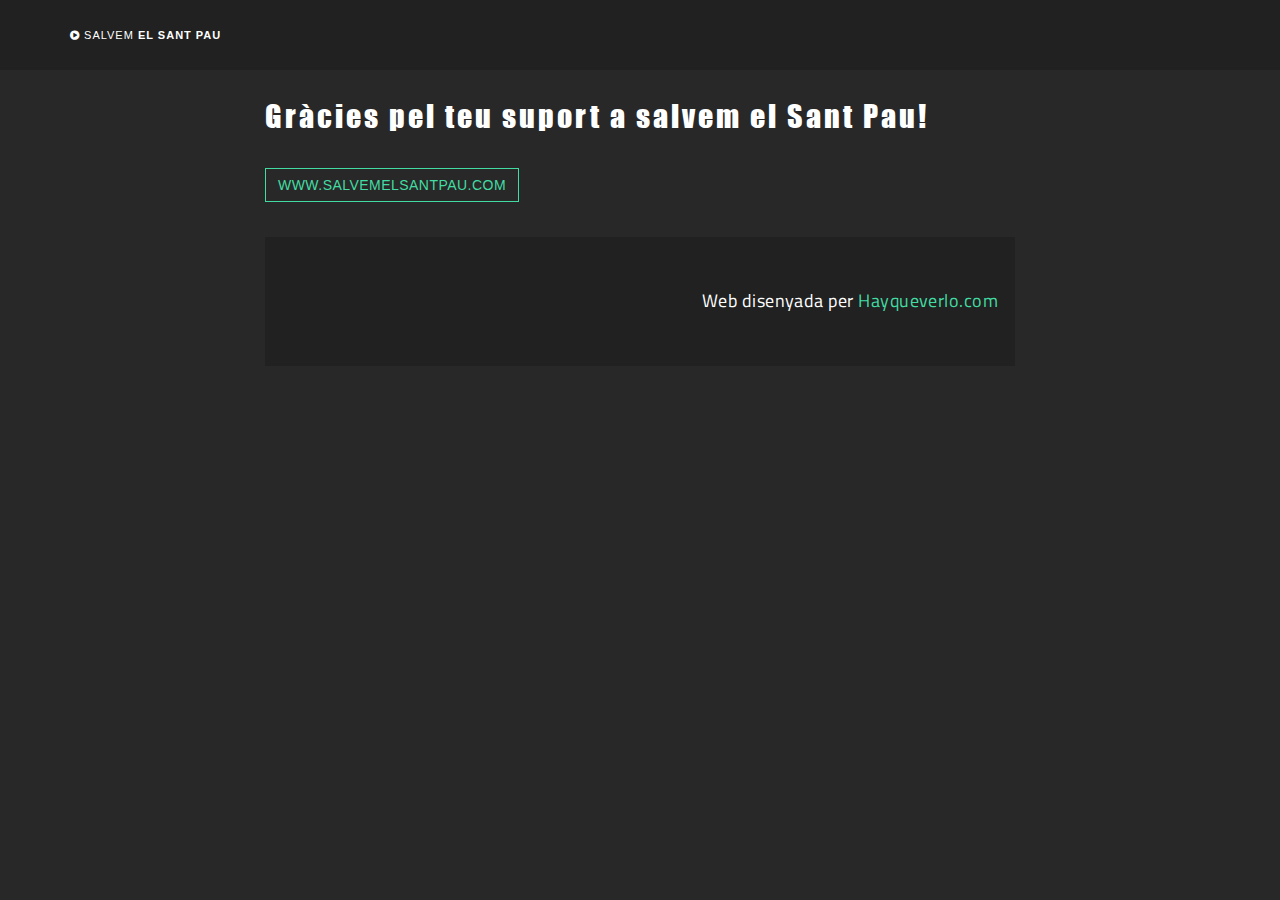
<file: gracies.html>
<!DOCTYPE html>
<html lang="ca" dir="ltr" prefix="content: http://purl.org/rss/1.0/modules/content/ dc: http://purl.org/dc/terms/ foaf: http://xmlns.com/foaf/0.1/ og: http://ogp.me/ns# rdfs: http://www.w3.org/2000/01/rdf-schema# sioc: http://rdfs.org/sioc/ns# sioct: http://rdfs.org/sioc/types# skos: http://www.w3.org/2004/02/skos/core# xsd: http://www.w3.org/2001/XMLSchema#">

<head>
  <link rel="profile" href="http://www.w3.org/1999/xhtml/vocab" />
  <meta charset="utf-8">
  <meta name="viewport" content="width=device-width, initial-scale=1.0">
  <meta http-equiv="Content-Type" content="text/html; charset=utf-8" />
  <meta name="description" content="Gimnàs Social Sant Pau SCCL, el teu gimnàs, el teu barri." />
  <meta name="abstract" content="Gimnàs Social Sant Pau SCCL, el teu gimnàs, el teu barri." />
  <meta name="keywords" content="Gimnàs, Gimnàs Barcelona, sant antoni" />
  <link rel="canonical" href="http://salvemelsantpau.com" />
  <link rel="shortlink" href="http://salvemelsantpau.com" />
  <link rel="publisher" href="http://hayqueverlo.com" />
  <link rel="author" href="http://hayqueverlo.com" />
  <meta name="twitter:site" content="@Veusambveu" />
  <meta name="twitter:title" content="Gimnàs Social Sant Pau SCCL. El teu Gimnàs, el teu barri." />
  <meta name="twitter:description" content="El teu Gimnàs, el teu barri. Ronda Sant Pau, 46 Barcelona" />
  <meta name="twitter:image" content="http://salvemelsantpau.com/logo-gimnassantpau.jpg" />
  <meta name="dcterms.title" content="Gimnàs Social Sant Pau" />
  <meta name="dcterms.creator" content="Gimnàs Social Sant Pau" />
  <meta name="dcterms.language" content="ca" />

  <title>Salvem el Sant Pau | Gimnàs Sant Pau</title>

  <!-- Bootstrap Core CSS -->
  <link href="vendor/bootstrap/css/bootstrap.min.css" rel="stylesheet">

  <!-- Theme CSS -->
  <link href="css/grayscale.css" rel="stylesheet">

  <!-- Custom Fonts -->
  <link href="vendor/font-awesome/css/font-awesome.min.css" rel="stylesheet" type="text/css">

    <!-- HTML5 Shim and Respond.js IE8 support of HTML5 elements and media queries -->
    <!-- WARNING: Respond.js doesn't work if you view the page via file:// -->
    <!--[if lt IE 9]>
        <script src="https://oss.maxcdn.com/libs/html5shiv/3.7.0/html5shiv.js"></script>
        <script src="https://oss.maxcdn.com/libs/respond.js/1.4.2/respond.min.js"></script>
    <![endif]-->

</head>

<body id="page-top" data-spy="scroll" data-target=".navbar-fixed-top">

    <!-- Navigation -->
    <nav class="navbar navbar-custom navbar-fixed-top" role="navigation">
        <div class="container">
            <div class="navbar-header">
                <button type="button" class="navbar-toggle" data-toggle="collapse" data-target=".navbar-main-collapse">
                    Menu <i class="fa fa-bars"></i>
                </button>
                <a class="navbar-brand page-scroll" href="#page-top">
                    <i class="fa fa-play-circle"></i> <span class="light">SALVEM</span> El Sant Pau
                </a>
            </div>

            <!-- Collect the nav links, forms, and other content for toggling -->
            <!-- /.navbar-collapse -->
        </div>
        <!-- /.container -->
    </nav>

    <!-- About Section -->
    <section id="about" class="container content-section">
        <div class="row">
            <div class="col-lg-8 col-lg-offset-2">
              <h2>Gràcies pel teu suport a salvem el Sant Pau!</h2>
              <p><a href="http://www.salvemelsantpau.com" class="btn btn-default">www.SalvemElSantPau.com</a></p>
    <!-- Footer -->
    <footer>
        <div class="container text-center">
            <p>Web disenyada per <a href="www.hayqueverlo.com">Hayqueverlo.com</a></p>
        </div>
    </footer>

    <!-- jQuery -->
    <script src="vendor/jquery/jquery.js"></script>

    <!-- Bootstrap Core JavaScript -->
    <script src="vendor/bootstrap/js/bootstrap.min.js"></script>

    <!-- Plugin JavaScript -->
    <script src="vendor/jquery/jquery.easing.min.js"></script>

    <!-- Theme JavaScript -->
    <script src="js/grayscale.min.js"></script>

    <script>
          (function(i,s,o,g,r,a,m){i['GoogleAnalyticsObject']=r;i[r]=i[r]||function(){
          (i[r].q=i[r].q||[]).push(arguments)},i[r].l=1*new Date();a=s.createElement(o),
          m=s.getElementsByTagName(o)[0];a.async=1;a.src=g;m.parentNode.insertBefore(a,m)
          })(window,document,'script','https://www.google-analytics.com/analytics.js','ga');

          ga('create', 'UA-86725873-1', 'auto');
          ga('send', 'pageview');

    </script>

</body>

</html>
</file>
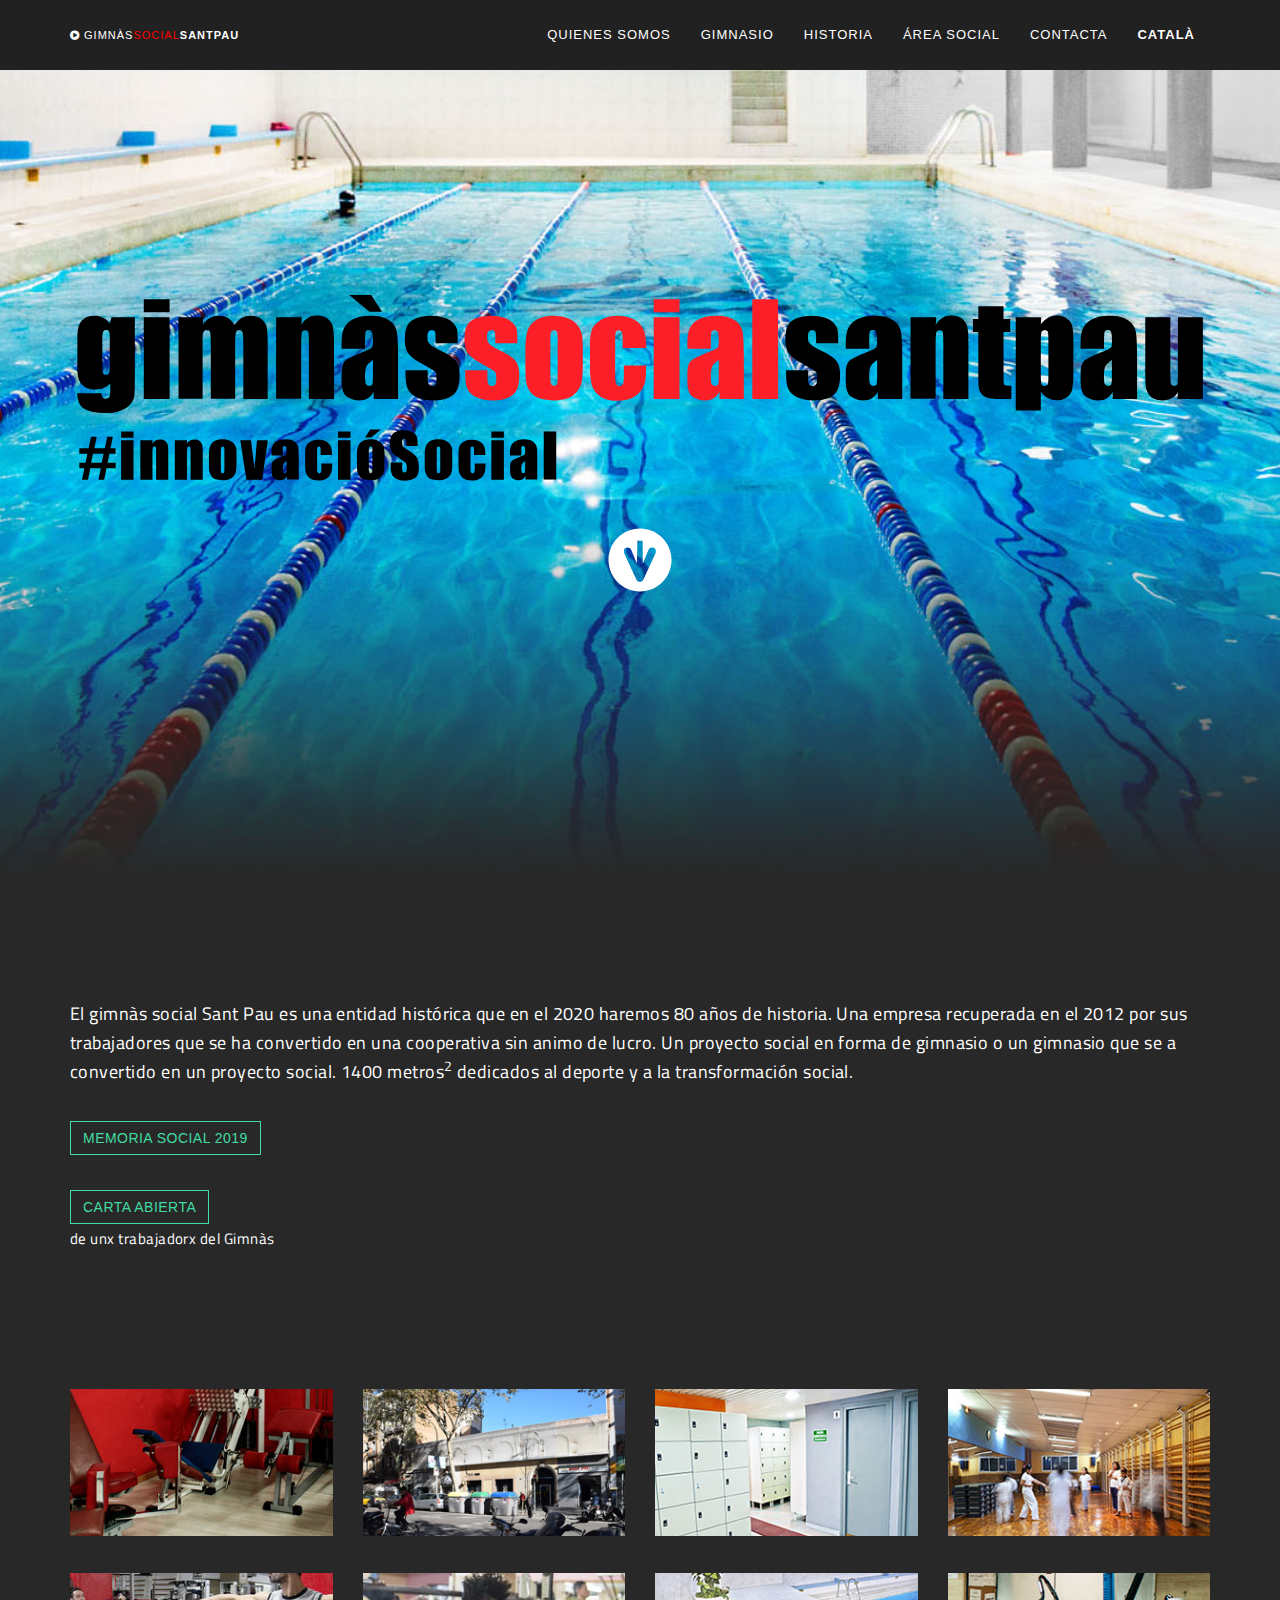
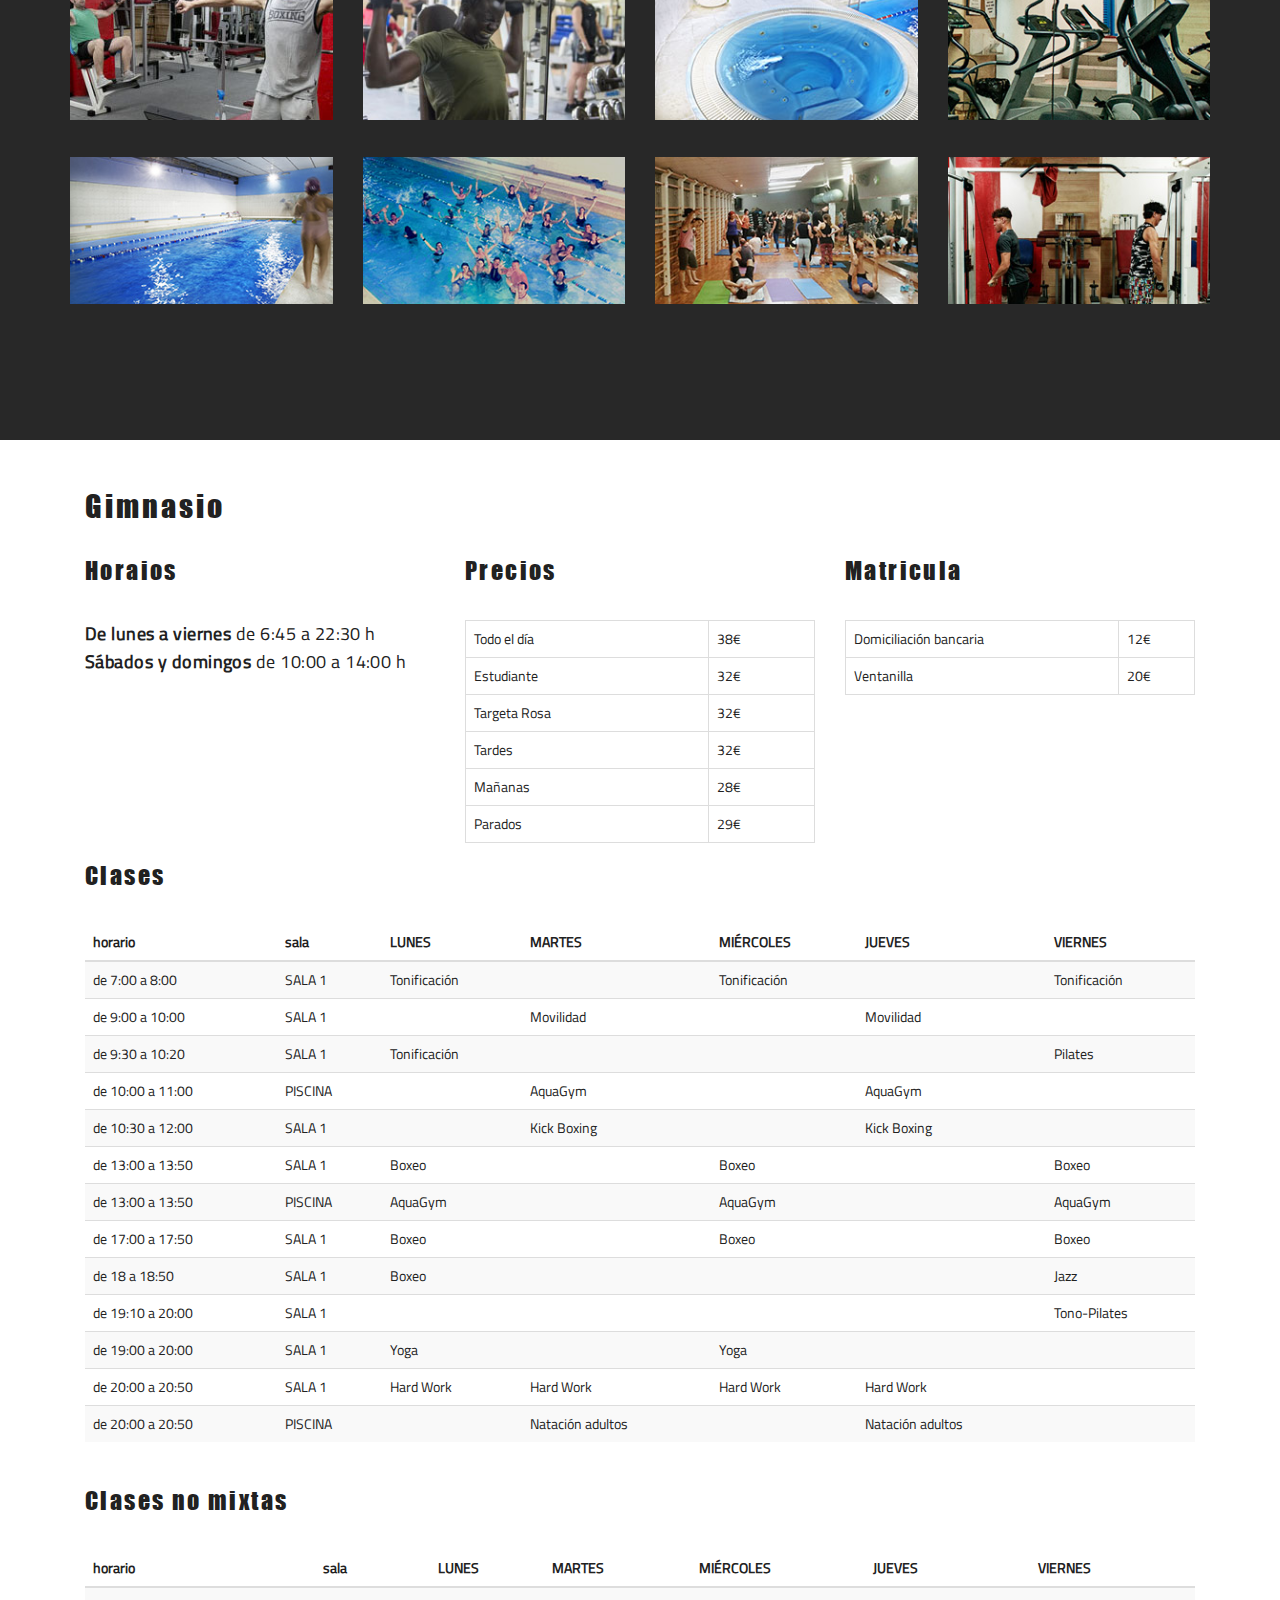
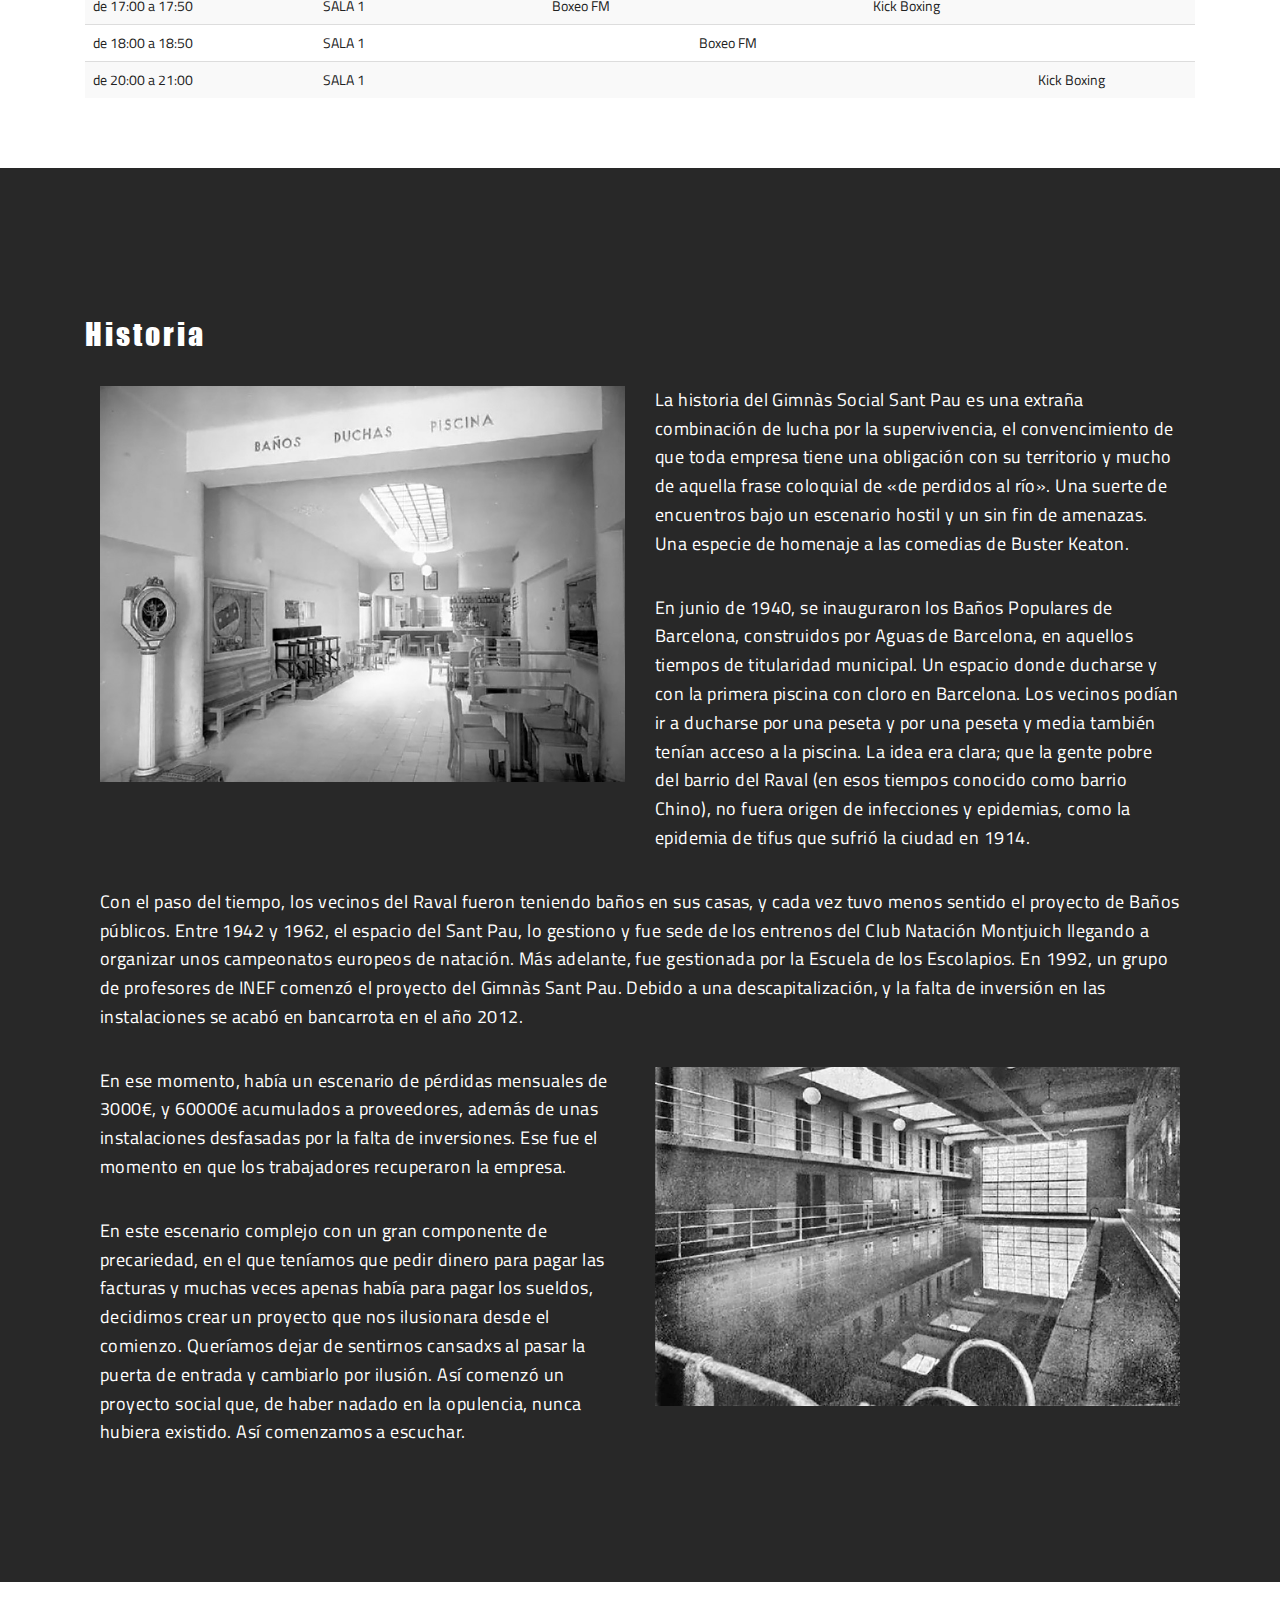
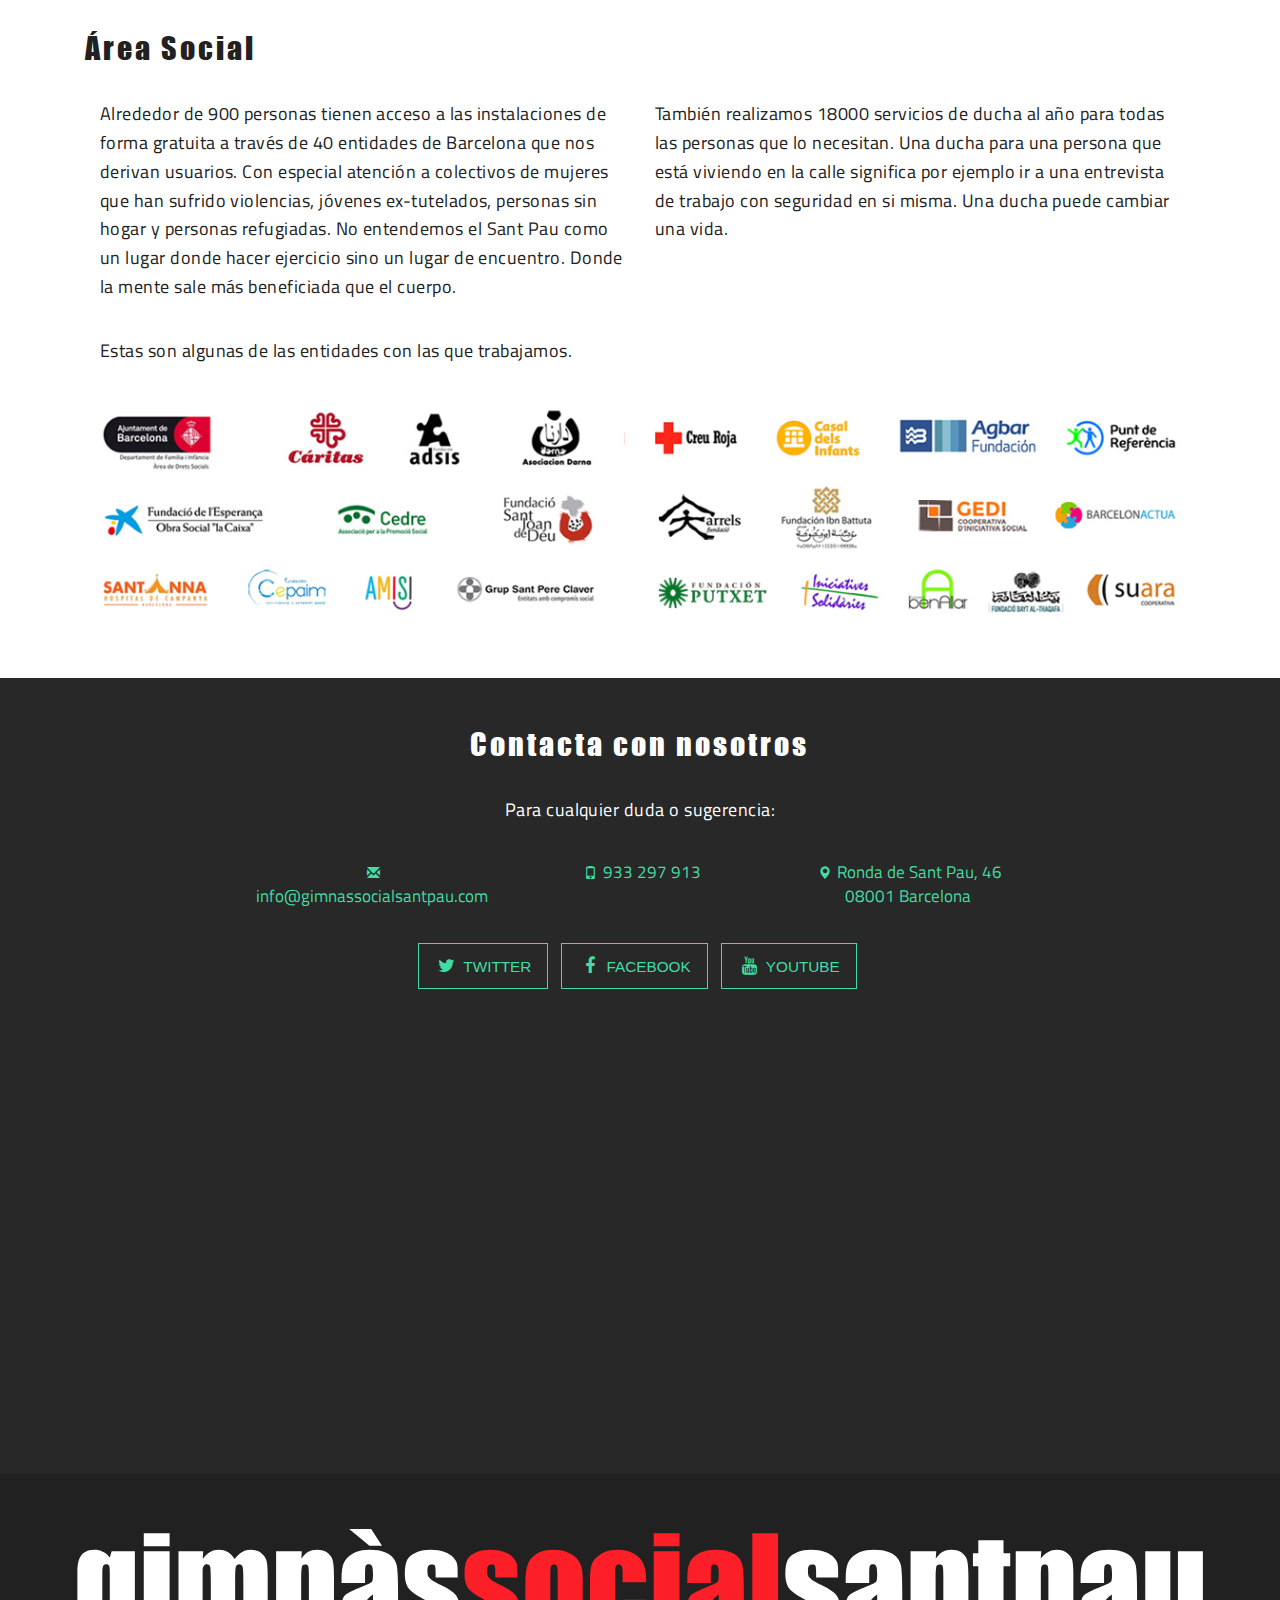
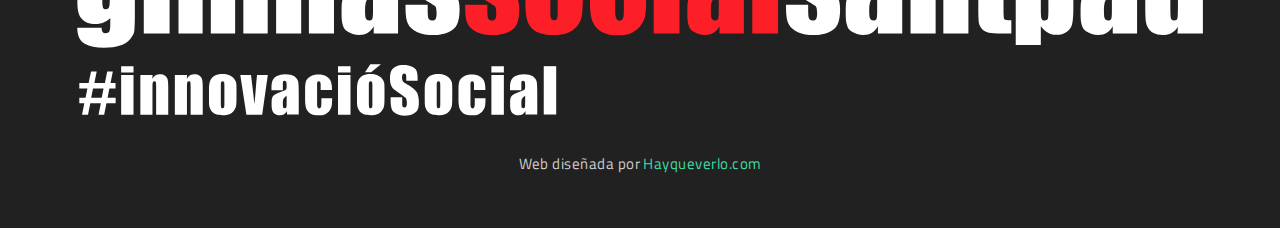
<file: index-es.html>
<!DOCTYPE html>
<html lang="es" dir="ltr" prefix="content: http://purl.org/rss/1.0/modules/content/ dc: http://purl.org/dc/terms/ foaf: http://xmlns.com/foaf/0.1/ og: http://ogp.me/ns# rdfs: http://www.w3.org/2000/01/rdf-schema# sioc: http://rdfs.org/sioc/ns# sioct: http://rdfs.org/sioc/types# skos: http://www.w3.org/2004/02/skos/core# xsd: http://www.w3.org/2001/XMLSchema#">

<head>
  <link rel="profile" href="http://www.w3.org/1999/xhtml/vocab" />
  <meta charset="utf-8">
  <meta name="viewport" content="width=device-width, initial-scale=1.0">
  <meta http-equiv="Content-Type" content="text/html; charset=utf-8" />
  <meta name="description" content="Gimnasio Social Sant Pau SCCL, Ronda Sant Pau, 46 Barcelona" />
  <meta name="abstract" content="1400 metros cuadrados dedicados al deporte y a la transformación social. Ronda Sant Pau, 46 Barcelona" />
  <meta name="keywords" content="raval, raval barcelona, raval gimnasio, gimnasio Barcelona, sant antoni, gimnasio raval, innovación social, gimnasio, cooperativa, piscina barcelona, piscina, gimnas sant pau, gimnasio social, gimnas social sant pau" />
  <link rel="canonical" href="https://gimnassocialsantpau.com/index-es.html" />
  <link rel="shortlink" href="https://gimnassocialsantpau.com/index-es.html" />
  <link rel="publisher" href="http://www.hayqueverlo.com" />
  <link rel="author" href="http://www.hayqueverlo.com" />
  <meta name="twitter:site" content="@salvemelsantpau" />
  <meta name="twitter:title" content="Gimnàs Social Sant Pau SCCL." />
  <meta name="twitter:description" content="1400 metros cuadrados dedicados al deporte y a la transformación social. Ronda Sant Pau, 46 Barcelona" />
  <meta name="twitter:image" content="https://gimnassocialsantpau.com/gimnas-social-sant-pau-sccl.jpg" />
  <meta name="dcterms.title" content="Gimnasio Social Sant Pau" />
  <meta name="dcterms.creator" content="Gimnasio Social Sant Pau" />
  <meta name="dcterms.language" content="es" />

  <meta property="og:title" content="Gimnasio Social Sant Pau" />
  <meta property="og:description" content="1400 metros cuadrados dedicados al deporte y a la transformación social. Ronda Sant Pau, 46 Barcelona" />
  <meta property="og:image" content="https://gimnassocialsantpau.com/gimnas-social-sant-pau-sccl.jpg" />
  <meta property="og:url" content="https://gimnassocialsantpau.com" />

  <meta http-equiv="cache-control" content="max-age=0" />
  <meta http-equiv="cache-control" content="no-cache" />
  <meta http-equiv="expires" content="0" />
  <meta http-equiv="expires" content="Tue, 01 Jan 1980 1:00:00 GMT" />
  <meta http-equiv="pragma" content="no-cache" />

  <title>Gimnàs Social Sant Pau SCCL</title>

  <!-- Bootstrap Core CSS -->
  <link href="vendor/bootstrap/css/bootstrap.min.css" rel="stylesheet">

  <!-- Theme CSS -->
  <link href="css/grayscale.css" rel="stylesheet">

  <!-- Custom Fonts -->
  <link href="vendor/font-awesome/css/font-awesome.min.css" rel="stylesheet" type="text/css">

    <!-- HTML5 Shim and Respond.js IE8 support of HTML5 elements and media queries -->
    <!-- WARNING: Respond.js doesn't work if you view the page via file:// -->
    <!--[if lt IE 9]>
        <script src="https://oss.maxcdn.com/libs/html5shiv/3.7.0/html5shiv.js"></script>
        <script src="https://oss.maxcdn.com/libs/respond.js/1.4.2/respond.min.js"></script>
    <![endif]-->

</head>

<body id="page-top" data-spy="scroll" data-target=".navbar-fixed-top">

    <!-- Navigation -->
    <nav class="navbar navbar-custom navbar-fixed-top" role="navigation">
        <div class="container">
            <div class="navbar-header">
                <button type="button" class="navbar-toggle" data-toggle="collapse" data-target=".navbar-main-collapse">
                    Menu <i class="fa fa-bars"></i>
                </button>
                <a class="navbar-brand page-scroll" href="#page-top">
                    <i class="fa fa-play-circle"></i> <span class="light">GIMNÀS<span class="color-red">SOCIAL</span></span>SantPau
                </a>
            </div>

            <!-- Collect the nav links, forms, and other content for toggling -->
            <div class="collapse navbar-collapse navbar-right navbar-main-collapse">
                <ul class="nav navbar-nav">
                    <!-- Hidden li included to remove active class from about link when scrolled up past about section -->
                    <li class="hidden">
                        <a href="#page-top"></a>
                    </li>
                    <li>
                        <a class="page-scroll" href="#about">Quienes Somos</a>
                    </li>
                    <li>
                        <a class="page-scroll" href="#gimnasio">Gimnasio</a>
                    </li>
                    <li>
                        <a class="page-scroll" href="#historia">Historia</a>
                    </li>
                    <li>
                        <a class="page-scroll" href="#areasocial">Área social</a>
                    </li>

                    <li>
                        <a class="page-scroll" href="#contact">Contacta</a>
                    </li>

                    <li>
                        <a class="page-scroll" href="index.html"><strong>CATALÀ</strong></a>
                    </li>

                </ul>
            </div>
            <!-- /.navbar-collapse -->
        </div>
        <!-- /.container -->
    </nav>

    <!-- Intro Header -->
    <header class="intro">
        <div class="intro-body">
            <div class="container">
                <div class="row">
                    <div class="col-md-12">
                      <div class="col-md-2"></div>
                            <p class="intro-text"><img src="logo-gimnassocialsantpau.svg" class="img-responsive" style="margin-left:auto;margin-right:auto;"></p>

                            <a href="#about" class="btn btn-circle page-scroll">
                              <img class="fa fa-angle-double-down animated" src="img/btn-scroll-down.svg" />

                            </a>



                  </div>
                </div>
            </div>
        </div>
    </header>

    <!-- SantPau Section -->
    <section id="about" class="container content-section">
        <div class="row">

            <div class="col-lg-12">

              <p>El gimnàs social Sant Pau es una entidad histórica que en el 2020 haremos 80 años de historia. Una empresa recuperada en el 2012 por sus trabajadores
                que se ha convertido en una cooperativa sin animo de lucro. Un proyecto social en forma de gimnasio o un gimnasio que se a convertido en un proyecto social.
                1400 metros<sup>2</sup> dedicados al deporte y a la transformación social.</p>

              <p><a href="https://gimnassocialsantpau.com/memoriasocialsantpau2019.pdf" traget="_blank" class="btn btn-default" >Memoria Social 2019</a></p>

                <p>
                <a class="btn btn-default" data-toggle="collapse" href="#collapseExample" role="button" aria-expanded="false" aria-controls="collapseExample">
                  Carta abierta
                </a><br><small>de unx trabajadorx del Gimnàs</small>
              </p>
              <div class="collapse" id="collapseExample">
                <div class="card card-body">
                   <p>Hace aproximadamente un año, más o menos por estas fechas, empecé a formar parte del equipo del Sant Pau. Unos meses antes, ya había hecho mis pinitos, haciendo las prácticas de monitorx de natación con ellxs, durante el verano. En diciembre tuve la suerte de encontrarme con una vacante en sus filas y no perdí la oportunidad de subirme al barco y seguir mi rumbo con ellxs. </p>
                   <p>Previamente, como usuarix, nunca me había encontrado un gimnasio así, donde personas o grupos con necesidades específicas (usuarixs trans*) tuviéramos cabida, y como trabajadorx, aún menos. </p>
                   <p>En la entrevista de trabajo, un café con Ernest, no se juzgó ni mi aspecto físico ni mi currículum, sino que se me preguntó por mi capacidad para trabajar y la motivación por un proyecto como este. Respondí sinceramente a todo y al día siguiente empecé a trabajar. Agradezco mucho la falta de juicio y la confianza depositada. </p>
                   <p>Desde entonces, formo parte de esta gran familia donde entre todxs estamos sacando el proyecto adelante. No es ni un camino fácil ni un camino sin obstáculos. Trabajar aquí es duro: las instalaciones son antiguas, lxs usuarixs son muy diversxs, algunxs vienen de contextos muy complicados y otrxs son socixs barceloninxs de toda la vida, lxs hay que no hablan castellano, contamos con material limitado para las clases… y con algunos días que nos han cortado el agua, el gas y hace mucho frío. Hay días en los que piensas que te gustaría trabajar en un vivagym, donde las pesas tienen ventilador incorporado, ascensor e hilo musical dentro del centro y los monitores van con uniforme de trabajo marca Nike, pero esto se te pasa rápido. El calor y la humanidad que se respira en el Sant Pau, donde no hay jefxs, sino compañerxs, las sonrisas de los usuarixs que vienen gratis a piscina o las risas de los niñxs, hacen que vea el Sant Pau como un lugar que quiero y quiero cuidar y no como un centro de trabajo al que estoy deseando no ir. </p>
                   <p>El Sant Pau ha sido y es un espacio donde he crecido muchísimo como profesional (y como persona). Sin competitividad con el resto de compañerxs, sin tener que convencer a nadie de lo que valgo, simplemente haciendo bien mi trabajo. Un día, unx de lxs responsables de la cooperativa me dijo «Kar, si hay alguna clase que te apetezca hacer y ves que va a funcionar, adelante, da rienda suelta a tu imaginación», y así fue. Tenía muchas ganas de introducir clases de piscina para gente transgénero o identidades no normativas, ya que habitualmente se quedan fuera de los gimnasios precisamente por sus especificidades, y fue un éxito. Poco a poco fui cambiando el modelo de algunas clases que tenía, acercándolas a mi creencia de lo que es la actividad física y el deporte, con cosas poco vistas en los centros municipales. Creo que las clases y el gimnasio han ganado con estos cambios, y esto solo ha podido ser gracias a la confianza que el Sant Pau deposita en cada uno de los monitorxs/trabajadorxs. El Sant Pau te deja crecer en la medida que tú quieras. Si quieres seguir aprendiendo y formándote, aquí vas a poder desarrollarlo y ponerlo en práctica. </p>
                   <p><strong>Aparte de esto, es un proyecto social de los pies a la cabeza. Nadie, y se puede decir NADIE, se queda sin hacer ejercicio físico porque no tenga dinero, no tenga cuenta bancaria o no tenga papeles</strong>. A nadie se le niega la entrada y precisamente gracias a esto, el gimnasio cuenta con un gran capital humano. Aunque, a veces, gestionar todas las diferencias o problemas que nos van surgiendo puede ser un poco desgastante, unx recupera pronto la compostura cuando se da cuenta de dónde está, lo que estamos haciendo y hacia dónde vamos. </p>
                   <p></p>
                   <p></p>
                   <p></p>
                   <p></p>
                </div>
              </div>

            </div>
          </div>
    </section>




    <!-- About Section -->
    <section id="galeria-imagenes" class="container content-section">
        <div class="row">

                <!-- Gallery Image -->
                <!-- -->
                <!-- Trigger the modal with a button -->
    <button type="button" class="btn-modal col-sm-3" data-toggle="modal" data-target="#Modal1"><img src="img/sant-pau-modal-thumb-1.jpg" alt="Gimnàs Social Sant Pau" class="img-responsive"></button>
    <button type="button" class="btn-modal col-sm-3" data-toggle="modal" data-target="#Modal2"><img src="img/sant-pau-modal-thumb-2.jpg" alt="Gimnàs Social Sant Pau" class="img-responsive"></button>
    <button type="button" class="btn-modal col-sm-3" data-toggle="modal" data-target="#Modal3"><img src="img/sant-pau-modal-thumb-3.jpg" alt="Gimnàs Social Sant Pau" class="img-responsive"></button>
    <button type="button" class="btn-modal col-sm-3" data-toggle="modal" data-target="#Modal4"><img src="img/sant-pau-modal-thumb-4.jpg" alt="Gimnàs Social Sant Pau" class="img-responsive"></button>
    <button type="button" class="btn-modal col-sm-3" data-toggle="modal" data-target="#Modal5"><img src="img/sant-pau-modal-thumb-5.jpg" alt="Gimnàs Social Sant Pau" class="img-responsive"></button>
    <button type="button" class="btn-modal col-sm-3" data-toggle="modal" data-target="#Modal6"><img src="img/sant-pau-modal-thumb-6.jpg" alt="Gimnàs Social Sant Pau" class="img-responsive"></button>
    <button type="button" class="btn-modal col-sm-3" data-toggle="modal" data-target="#Modal7"><img src="img/sant-pau-modal-thumb-7.jpg" alt="Gimnàs Social Sant Pau" class="img-responsive"></button>
    <button type="button" class="btn-modal col-sm-3" data-toggle="modal" data-target="#Modal8"><img src="img/sant-pau-modal-thumb-8.jpg" alt="Gimnàs Social Sant Pau" class="img-responsive"></button>
    <button type="button" class="btn-modal col-sm-3" data-toggle="modal" data-target="#Modal9"><img src="img/sant-pau-modal-thumb-9.jpg" alt="Gimnàs Social Sant Pau" class="img-responsive"></button>
    <button type="button" class="btn-modal col-sm-3" data-toggle="modal" data-target="#Modal10"><img src="img/sant-pau-modal-thumb-10.jpg" alt="Gimnàs Social Sant Pau" class="img-responsive"></button>
    <button type="button" class="btn-modal col-sm-3" data-toggle="modal" data-target="#Modal11"><img src="img/sant-pau-modal-thumb-11.jpg" alt="Gimnàs Social Sant Pau" class="img-responsive"></button>
    <button type="button" class="btn-modal col-sm-3" data-toggle="modal" data-target="#Modal12"><img src="img/sant-pau-modal-thumb-12.jpg" alt="Gimnàs Social Sant Pau" class="img-responsive"></button>

    <!-- Modal -->
    <div id="Modal1" class="modal fade" role="dialog">
    <div class="modal-dialog">
    <!-- Modal content-->
    <div class="modal-content">
      <div class="modal-header">
        <button type="button" class="close" data-dismiss="modal">&times;</button>
      </div>
      <div class="modal-body">
        <img src="img/sant-pau-modal-1.jpg" alt="Gimnàs Social Sant Pau" class="img-responsive">
      </div>
      <div class="modal-footer">
        <button type="button" class="btn btn-danger" data-dismiss="modal"><span class="glyphicon glyphicon-remove"> </span> Cerrar</button>
      </div>
    </div>
    <!-- End Modal content -->
    </div>
    </div>

    <div id="Modal2" class="modal fade" role="dialog">
    <div class="modal-dialog">
    <!-- Modal content-->
    <div class="modal-content">
      <div class="modal-header">
        <button type="button" class="close" data-dismiss="modal">&times;</button>
      </div>
      <div class="modal-body">
        <img src="img/sant-pau-modal-2.jpg" alt="Gimnàs Social Sant Pau" class="img-responsive">
      </div>
      <div class="modal-footer">
        <button type="button" class="btn btn-danger" data-dismiss="modal"><span class="glyphicon glyphicon-remove"> </span> Cerrar</button>
      </div>
    </div>
    <!-- End Modal content -->
    </div>
    </div>

    <div id="Modal3" class="modal fade" role="dialog">
    <div class="modal-dialog">
    <!-- Modal content-->
    <div class="modal-content">
      <div class="modal-header">
        <button type="button" class="close" data-dismiss="modal">&times;</button>
      </div>
      <div class="modal-body">
        <img src="img/sant-pau-modal-3.jpg" alt="Gimnàs Social Sant Pau" class="img-responsive">
      </div>
      <div class="modal-footer">
        <button type="button" class="btn btn-danger" data-dismiss="modal"><span class="glyphicon glyphicon-remove"> </span> Cerrar</button>
      </div>
    </div>
    <!-- End Modal content -->
    </div>
    </div>

    <div id="Modal4" class="modal fade" role="dialog">
    <div class="modal-dialog">
    <!-- Modal content-->
    <div class="modal-content">
      <div class="modal-header">
        <button type="button" class="close" data-dismiss="modal">&times;</button>
      </div>
      <div class="modal-body">
        <img src="img/sant-pau-modal-4.jpg" alt="Gimnàs Social Sant Pau" class="img-responsive">
      </div>
      <div class="modal-footer">
        <button type="button" class="btn btn-danger" data-dismiss="modal"><span class="glyphicon glyphicon-remove"> </span> Cerrar</button>
      </div>
    </div>
    <!-- End Modal content -->
    </div>
    </div>

    <div id="Modal5" class="modal fade" role="dialog">
    <div class="modal-dialog">
    <!-- Modal content-->
    <div class="modal-content">
      <div class="modal-header">
        <button type="button" class="close" data-dismiss="modal">&times;</button>
      </div>
      <div class="modal-body">
        <img src="img/sant-pau-modal-5.jpg" alt="Gimnàs Social Sant Pau" class="img-responsive">
      </div>
      <div class="modal-footer">
        <button type="button" class="btn btn-danger" data-dismiss="modal"><span class="glyphicon glyphicon-remove"> </span> Cerrar</button>
      </div>
    </div>
    <!-- End Modal content -->
    </div>
    </div>

    <div id="Modal6" class="modal fade" role="dialog">
    <div class="modal-dialog">
    <!-- Modal content-->
    <div class="modal-content">
      <div class="modal-header">
        <button type="button" class="close" data-dismiss="modal">&times;</button>
      </div>
      <div class="modal-body">
        <img src="img/sant-pau-modal-6.jpg" alt="Gimnàs Social Sant Pau" class="img-responsive">
      </div>
      <div class="modal-footer">
        <button type="button" class="btn btn-danger" data-dismiss="modal"><span class="glyphicon glyphicon-remove"> </span> Cerrar</button>
      </div>
    </div>
    <!-- End Modal content -->
    </div>
    </div>

    <div id="Modal7" class="modal fade" role="dialog">
    <div class="modal-dialog">
    <!-- Modal content-->
    <div class="modal-content">
      <div class="modal-header">
        <button type="button" class="close" data-dismiss="modal">&times;</button>
      </div>
      <div class="modal-body">
        <img src="img/sant-pau-modal-7.jpg" alt="Gimnàs Social Sant Pau" class="img-responsive">
      </div>
      <div class="modal-footer">
        <button type="button" class="btn btn-danger" data-dismiss="modal"><span class="glyphicon glyphicon-remove"> </span> Cerrar</button>
      </div>
    </div>
    <!-- End Modal content -->
    </div>
    </div>

    <div id="Modal8" class="modal fade" role="dialog">
    <div class="modal-dialog">
    <!-- Modal content-->
    <div class="modal-content">
      <div class="modal-header">
        <button type="button" class="close" data-dismiss="modal">&times;</button>
      </div>
      <div class="modal-body">
        <img src="img/sant-pau-modal-8.jpg" alt="Gimnàs Social Sant Pau" class="img-responsive">
      </div>
      <div class="modal-footer">
        <button type="button" class="btn btn-danger" data-dismiss="modal"><span class="glyphicon glyphicon-remove"> </span> Cerrar</button>
      </div>
    </div>
    <!-- End Modal content -->
    </div>
    </div>

    <div id="Modal9" class="modal fade" role="dialog">
    <div class="modal-dialog">
    <!-- Modal content-->
    <div class="modal-content">
      <div class="modal-header">
        <button type="button" class="close" data-dismiss="modal">&times;</button>
      </div>
      <div class="modal-body">
        <img src="img/sant-pau-modal-9.jpg" alt="Gimnàs Social Sant Pau" class="img-responsive">
      </div>
      <div class="modal-footer">
        <button type="button" class="btn btn-danger" data-dismiss="modal"><span class="glyphicon glyphicon-remove"> </span> Cerrar</button>
      </div>
    </div>
    <!-- End Modal content -->
    </div>
    </div>

    <div id="Modal10" class="modal fade" role="dialog">
    <div class="modal-dialog">
    <!-- Modal content-->
    <div class="modal-content">
      <div class="modal-header">
        <button type="button" class="close" data-dismiss="modal">&times;</button>
      </div>
      <div class="modal-body">
        <img src="img/sant-pau-modal-10.jpg" alt="Gimnàs Social Sant Pau" class="img-responsive">
      </div>
      <div class="modal-footer">
        <button type="button" class="btn btn-danger" data-dismiss="modal"><span class="glyphicon glyphicon-remove"> </span> Cerrar</button>
      </div>
    </div>
    <!-- End Modal content -->
    </div>
    </div>

    <div id="Modal11" class="modal fade" role="dialog">
    <div class="modal-dialog">
    <!-- Modal content-->
    <div class="modal-content">
      <div class="modal-header">
        <button type="button" class="close" data-dismiss="modal">&times;</button>
      </div>
      <div class="modal-body">
        <img src="img/sant-pau-modal-11.jpg" alt="Gimnàs Social Sant Pau" class="img-responsive">
      </div>
      <div class="modal-footer">
        <button type="button" class="btn btn-danger" data-dismiss="modal"><span class="glyphicon glyphicon-remove"> </span> Cerrar</button>
      </div>
    </div>
    <!-- End Modal content -->
    </div>
    </div>

    <div id="Modal12" class="modal fade" role="dialog">
    <div class="modal-dialog">
    <!-- Modal content-->
    <div class="modal-content">
      <div class="modal-header">
        <button type="button" class="close" data-dismiss="modal">&times;</button>
      </div>
      <div class="modal-body">
        <img src="img/sant-pau-modal-12.jpg" alt="Gimnàs Social Sant Pau" class="img-responsive">
      </div>
      <div class="modal-footer">
        <button type="button" class="btn btn-danger" data-dismiss="modal"><span class="glyphicon glyphicon-remove"> </span> Cerrar</button>
      </div>
    </div>
    <!-- End Modal content -->
    </div>
    </div>
    <!-- End Modal -->

    </div>
        </div>
    </section>

    <!-- GIMNASIO Section -->
    <section id="gimnasio" class="content-section">
        <div class="white-section">
            <div class="container">
                <div class="col-md-12">
                  <h2>Gimnasio</h2>
                </div>

                <div class="col-md-4">
                  <h3>Horaios</h3>
                    <p><strong>De lunes a viernes</strong> de 6:45 a 22:30 h<br>
                    <strong>Sábados y domingos</strong> de 10:00 a 14:00 h</p>
                </div>

                <div class="col-md-4">
                  <h3>Precios</h3>
                  <table class="table table-bordered">
                    <tbody>
                      <tr>
                        <td>Todo el día</td>
                        <td>38€</td>
                      </tr>
                      <tr>
                        <td>Estudiante</td>
                        <td>32€</td>
                      </tr>
                      <tr>
                        <td>Targeta Rosa</td>
                        <td>32€</td>
                      </tr>
                      <tr>
                        <td>Tardes</td>
                        <td>32€</td>
                      </tr>
                      <tr>
                        <td>Mañanas</td>
                        <td>28€</td>
                      </tr>
                      <tr>
                        <td>Parados</td>
                        <td>29€</td>
                      </tr>
                  </table>
                </div>

                <div class="col-md-4">
                  <h3>Matricula</h3>
                  <table class="table table-bordered">
                    <tbody>
                      <tr>
                        <td>Domiciliación bancaria</td>
                        <td>12€</td>
                      </tr>
                      <tr>
                        <td>Ventanilla</td>
                        <td>20€</td>
                      </tr>
                  </table>
                </div>

                <div class="col-md-12 table-large-wrapper">
                  <h3>Clases</h3>
                  <table class="table table-striped">
                      <thead>
                        <tr>
                          <th scope="col">horario</th>
                          <th scope="col">sala</th>
                          <th scope="col">LUNES</th>
                          <th scope="col">MARTES</th>
                          <th scope="col">MIÉRCOLES</th>
                          <th scope="col">JUEVES</th>
                          <th scope="col">VIERNES</th>
                        </tr>
                      </thead>
                      <tbody>
                        <tr>
                          <td>de 7:00 a 8:00</td>
                          <td>SALA 1</td>
                          <td>Tonificación</td>
                          <td> </td>
                          <td>Tonificación</td>
                          <td> </td>
                          <td>Tonificación</td>
                        </tr>
                        <tr>
                          <td>de 9:00 a 10:00</td>
                          <td>SALA 1</td>
                          <td> </td>
                          <td>Movilidad</td>
                          <td> </td>
                          <td>Movilidad</td>
                          <td> </td>
                        </tr>
                        <tr>
                          <td>de 9:30 a 10:20</td>
                          <td>SALA 1</td>
                          <td>Tonificación</td>
                          <td> </td>
                          <td> </td>
                          <td> </td>
                          <td>Pilates</td>
                        </tr>
                        <tr>
                          <td>de 10:00 a 11:00</td>
                          <td>PISCINA</td>
                          <td></td>
                          <td>AquaGym</td>
                          <td> </td>
                          <td>AquaGym</td>
                          <td> </td>
                        </tr>
                        <tr>
                          <td>de 10:30 a 12:00</td>
                          <td>SALA 1</td>
                          <td></td>
                          <td>Kick Boxing</td>
                          <td> </td>
                          <td>Kick Boxing</td>
                          <td> </td>
                        </tr>
                        <tr>
                          <td>de 13:00 a 13:50</td>
                          <td>SALA 1</td>
                          <td>Boxeo</td>
                          <td> </td>
                          <td>Boxeo</td>
                          <td> </td>
                          <td>Boxeo</td>
                        </tr>
                        <tr>
                          <td>de 13:00 a 13:50</td>
                          <td>PISCINA</td>
                          <td>AquaGym</td>
                          <td></td>
                          <td>AquaGym</td>
                          <td> </td>
                          <td>AquaGym</td>
                        </tr>
                        <tr>
                          <td>de 17:00 a 17:50</td>
                          <td>SALA 1</td>
                          <td>Boxeo</td>
                          <td> </td>
                          <td>Boxeo</td>
                          <td> </td>
                          <td>Boxeo</td>
                        </tr>
                        <tr>
                          <td>de 18 a 18:50</td>
                          <td>SALA 1</td>
                          <td>Boxeo</td>
                          <td> </td>
                          <td> </td>
                          <td> </td>
                          <td>Jazz</td>
                        </tr>
                        <tr>
                          <td>de 19:10 a 20:00</td>
                          <td>SALA 1</td>
                          <td></td>
                          <td> </td>
                          <td> </td>
                          <td> </td>
                          <td>Tono-Pilates</td>
                        </tr>
                        <tr>
                          <td>de 19:00 a 20:00</td>
                          <td>SALA 1</td>
                          <td>Yoga</td>
                          <td> </td>
                          <td>Yoga</td>
                          <td> </td>
                          <td> </td>
                        </tr>
                        <tr>
                          <td>de 20:00 a 20:50</td>
                          <td>SALA 1</td>
                          <td>Hard Work</td>
                          <td>Hard Work</td>
                          <td>Hard Work</td>
                          <td>Hard Work</td>
                          <td> </td>
                        </tr>
                        <tr>
                          <td>de 20:00 a 20:50</td>
                          <td>PISCINA</td>
                          <td></td>
                          <td>Natación adultos</td>
                          <td> </td>
                          <td>Natación adultos</td>
                          <td> </td>
                        </tr>
                      </tbody>
                  </table>

                  <h3><br>Clases no mixtas</h3>
                  <table class="table table-striped">
                      <thead>
                        <tr>
                          <th scope="col">horario</th>
                          <th scope="col">sala</th>
                          <th scope="col">LUNES</th>
                          <th scope="col">MARTES</th>
                          <th scope="col">MIÉRCOLES</th>
                          <th scope="col">JUEVES</th>
                          <th scope="col">VIERNES</th>
                        </tr>
                      </thead>
                      <tbody>
                        <tr>
                          <td>de 17:00 a 17:50</td>
                          <td>SALA 1</td>
                          <td> </td>
                          <td>Boxeo FM </td>
                          <td> </td>
                          <td>Kick Boxing</td>
                          <td> </td>
                        </tr>
                        <tr>
                          <td>de 18:00 a 18:50</td>
                          <td>SALA 1</td>
                          <td> </td>
                          <td> </td>
                          <td>Boxeo FM </td>
                          <td> </td>
                          <td> </td>
                        </tr>
                        <tr>
                          <td>de 20:00 a 21:00</td>
                          <td>SALA 1</td>
                          <td></td>
                          <td> </td>
                          <td> </td>
                          <td> </td>
                          <td>Kick Boxing</td>
                        </tr>

                      </tbody>
                  </table>

                </div>
            </div>
        </div>
    </section>


    <!-- historia Section -->
    <section id="historia" class="content-section">
        <div class="black-section">
            <div class="container">
                <div class="col-lg-12">
                    <h2>Historia</h2>
                    <div class="col-md-6"><img src="img/banys-populars_ronda.jpg" class="img-responsive" alt="Banys Populares de Barcelona. Ronda Sant Pau">
                    </div>
                    <div class="col-md-6">
                      <p>La historia del Gimnàs Social Sant Pau es una extraña combinación de lucha por la supervivencia, el convencimiento de que toda empresa tiene una obligación con su territorio y mucho de aquella frase coloquial de «de perdidos al río». Una suerte de encuentros bajo un escenario hostil y un sin fin de amenazas. Una especie de homenaje a las comedias de Buster Keaton.</p>
                      <p>En junio de 1940, se inauguraron los Baños Populares de Barcelona, construidos por Aguas de Barcelona, en aquellos tiempos de titularidad municipal. Un espacio donde ducharse y con la primera piscina con cloro en Barcelona. Los vecinos podían ir a ducharse por una peseta y por una peseta y media también tenían acceso a la piscina. La idea era clara; que la gente pobre del barrio del Raval (en esos tiempos conocido como barrio Chino), no fuera origen de infecciones y epidemias, como la epidemia de tifus que sufrió la ciudad en 1914. </p>
                    </div>
                    <div class="col-md-12">
                      <p>Con el paso del tiempo, los vecinos del Raval fueron teniendo baños en sus casas, y cada vez tuvo menos sentido el proyecto de Baños públicos. Entre 1942 y 1962, el espacio del Sant Pau, lo gestiono y fue sede de los entrenos del Club Natación Montjuich llegando a organizar unos campeonatos europeos de natación. Más adelante, fue gestionada por la Escuela de los Escolapios. En 1992, un grupo de profesores de INEF comenzó el proyecto del Gimnàs Sant Pau. Debido a una descapitalización, y la falta de inversión en las instalaciones se acabó en bancarrota en el año 2012. </p>
                    </div>
                    <div class="col-md-6">
                      <p>En ese momento, había un escenario de pérdidas mensuales de 3000€, y 60000€ acumulados a proveedores, además de unas instalaciones desfasadas por la falta de inversiones. Ese fue el momento en que los trabajadores recuperaron la empresa.</p>
                      <p>En este escenario complejo con un gran componente de precariedad, en el que teníamos que pedir dinero para pagar las facturas y muchas veces apenas había para pagar los sueldos, decidimos crear un proyecto que nos ilusionara desde el comienzo. Queríamos dejar de sentirnos cansadxs al pasar la puerta de entrada y cambiarlo por ilusión. Así comenzó un proyecto social que, de haber nadado en la opulencia, nunca hubiera existido. Así comenzamos a escuchar.</p>
                    </div>
                    <div class="col-md-6">
                      <img src="img/banys-populars_ronda-sant-pau-picina.jpg" class="img-responsive" alt="Banys Populares de Barcelona. Ronda Sant Pau">
                    </div>
                </div>
            </div>
        </div>
    </section>

    <!-- AREA SOCIAL Section -->
    <section id="areasocial" class="content-section">
        <div class="white-section">
            <div class="container">
                <div class="col-lg-12">
                    <h2>Área Social</h2>
                    <div class="col-md-6">
                      <p>Alrededor de 900 personas tienen acceso a las instalaciones de forma gratuita a través de 40 entidades de Barcelona que nos derivan usuarios. Con especial atención a colectivos de mujeres que han sufrido violencias, jóvenes ex-tutelados, personas sin hogar y personas refugiadas. No entendemos el Sant Pau como un lugar donde hacer ejercicio sino un lugar de encuentro. Donde la mente sale más beneficiada que el cuerpo.</p>
                    </div>
                    <div class="col-md-6">
                      <p>También realizamos 18000 servicios de ducha al año para todas las personas que lo necesitan. Una ducha para una persona que está viviendo en la calle significa por ejemplo ir a una entrevista de trabajo con seguridad en si misma. Una ducha puede cambiar una vida.</p>
                    </div>
                    <div class="col-md-12">
                      <p>Estas son algunas de las entidades con las que trabajamos.</p>
                    </div>
                    <div class="col-md-6">
                      <img src="img/logos-entitats-1.jpg" class="img-responsive" alt="Entitats Colaboradores">
                      <img src="img/logos-entitats-3.jpg" class="img-responsive" alt="Entitats Colaboradores">
                      <img src="img/logos-entitats-5.jpg" class="img-responsive" alt="Entitats Colaboradores">
                    </div>
                    <div class="col-md-6">
                      <img src="img/logos-entitats-2.jpg" class="img-responsive" alt="Entitats Colaboradores">
                      <img src="img/logos-entitats-4.jpg" class="img-responsive" alt="Entitats Colaboradores">
                      <img src="img/logos-entitats-6.jpg" class="img-responsive" alt="Entitats Colaboradores">
                    </div>
                </div>
            </div>
        </div>
    </section>


    <!-- Contact Section -->
    <section id="contact" class="container content-section text-center contact-section">
        <div class="section">
            <div class="col-lg-8 col-lg-offset-2">
                <h2>Contacta con nosotros</h2>
                <p>Para cualquier duda o sugerencia:</p>

                <div class="col-lg-4" style="margin-bottom:35px; font-size:1.2em;">
                  <a href="mailto:info@gimnassocialsantpau.com"><span class="glyphicon glyphicon-envelope"> </span> info@gimnassocialsantpau.com</a>
                </div>
                <div class="col-lg-4" style="margin-bottom:35px; font-size:1.2em;">
                  <a href="tel:933297913"><span class="glyphicon glyphicon-phone"> </span> 933 297 913</a>
                </div>
                <div class="col-lg-4" style="margin-bottom:35px; font-size:1.2em;">
                  <a href="https://www.google.es/maps/place/Sant+Pau+Sport+Club" target="_blank"><span class="glyphicon glyphicon-map-marker"> </span> Ronda de Sant Pau, 46 08001 Barcelona</a>
                </div>
                <div class="col-lg-12">
                <ul class="list-inline banner-social-buttons">
                    <li class="btn-social">
                        <a href="https://twitter.com/salvemelsantpau" class="btn btn-default btn-lg" target="_blank"><i class="fa fa-twitter fa-fw"></i> <span class="network-name"><small>Twitter</small></span></a>
                    </li>

                    <li class="btn-social">
                        <a href="https://www.facebook.com/SantPauEsportClubBCN" class="btn btn-default btn-lg" target="_blank"><i class="fa fa-facebook fa-fw"></i> <span class="network-name"><small>Facebook</small></span></a>
                    </li class="btn-social">

                    <li class="btn-social">
                        <a href="https://www.youtube.com/channel/UCc2iSObhJ3wyerYlsYRYzwQ" class="btn btn-default btn-lg" target="_blank"><i class="fa fa-youtube fa-fw"></i> <span class="network-name"><small>Youtube</small></span></a>
                    </li>

                </ul>
                </div>
            </div>
        </div>
    </section>

    <iframe src="https://www.google.com/maps/embed?pb=!1m18!1m12!1m3!1d1058.502663095485!2d2.1651310058720834!3d41.376308493218794!2m3!1f0!2f0!3f0!3m2!1i1024!2i768!4f13.1!3m3!1m2!1s0x12a4a25e3d3495cb%3A0x8811068b4c5ce03c!2sSant+Pau+Sport+Club!5e0!3m2!1ses!2ses!4v1537446901414" width="100%" height="450" frameborder="0" style="border:0" allowfullscreen></iframe>


    <!-- Footer -->
    <footer>
        <div class="container text-center">
            <p><img src="logo-blanc-gimnassocialsantpau.svg" class="img-responsive"></p>
            <p><br><small style="color:#cecece">Web diseñada por <a href="http://www.hayqueverlo.com" target="_blank">Hayqueverlo.com</a></small></p>
        </div>
    </footer>

    <!-- jQuery -->
    <script src="vendor/jquery/jquery.js"></script>

    <!-- Bootstrap Core JavaScript -->
    <script src="vendor/bootstrap/js/bootstrap.min.js"></script>

    <!-- Plugin JavaScript -->
    <script src="vendor/jquery/jquery.easing.min.js"></script>

    <!-- Theme JavaScript -->
    <script src="js/grayscale.min.js"></script>



</body>

</html>
</file>
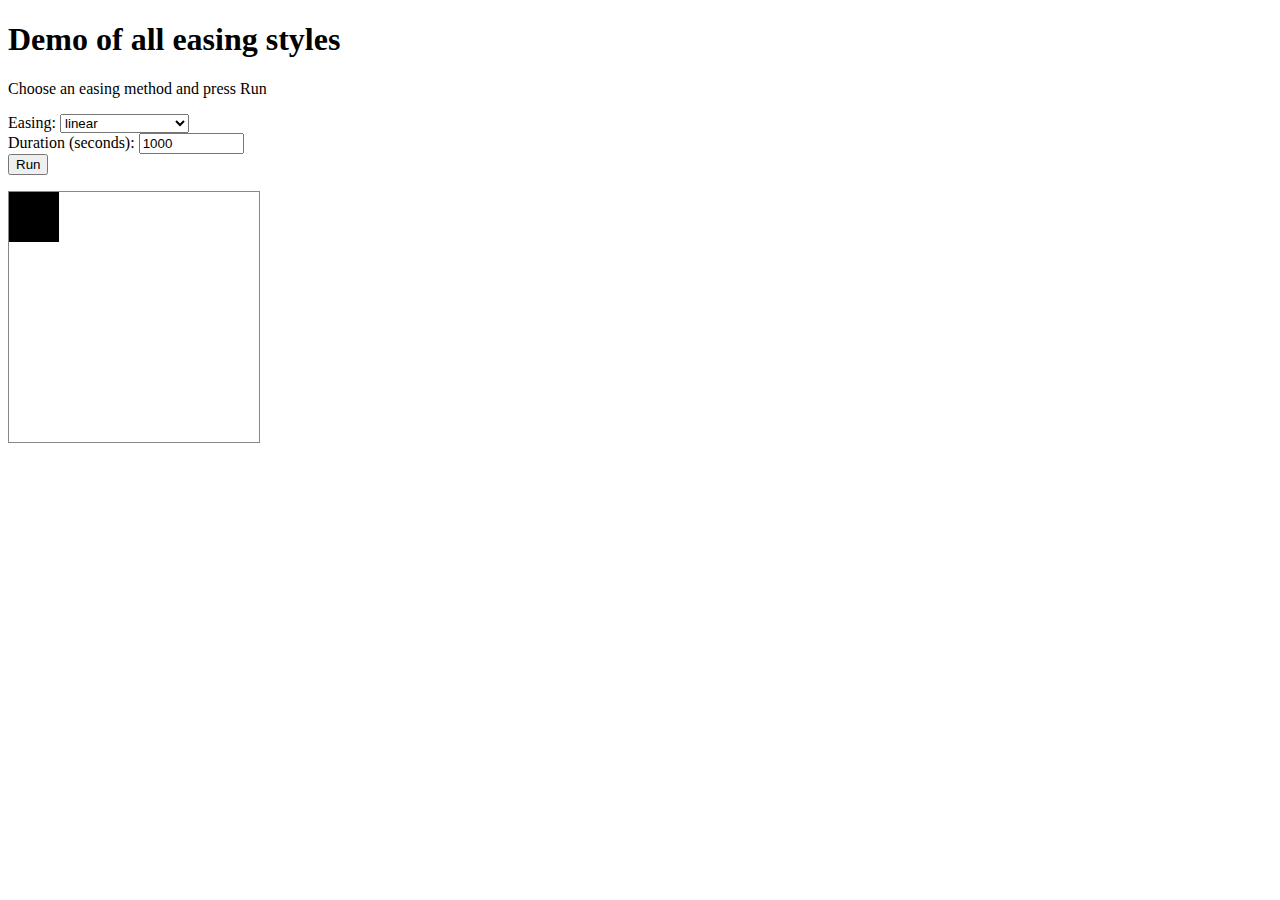
<file: vendor/jquery/jquery.easing-master/example/demo.html>
<!DOCTYPE html>
<html>
<head>
  <meta charset="utf-8" />
  <meta name="viewport" content="width=device-width, initial-scale=1.0" />
  <title>Demo of all easing styles</title>
  <script type="text/javascript" src="http://code.jquery.com/jquery-2.2.3.js"></script>
  <script type="text/javascript" src="../jquery.easing.js"></script>

  <style type="text/css" media="screen">
  #bounds {
	width: 250px;
	height: 250px;
	border: 1px solid #888;
  }
  #box {
	height: 50px;
	width: 50px;
	background: black;
  }
  </style>

  <script type="text/javascript">
    $(function() {
		var easings = $.map( $.easing, function( fn, key ) {
				return jQuery.isFunction( fn ) ?
					"<option value='" + key + "'>" + key + "</option>" :
					null;
			}),
			current = 0,
			positions = [
				{
					marginTop: "0px",
					marginLeft: "0px"
				}, {
					marginTop: "200px",
					marginLeft: "200px"
				}
			];
		
		$( "#easing" ).html( easings );
		$( "#run" ).on( "click", function() {
			var duration = +$( "#duration" ).val(),
				easing = $( "#easing" ).val(),
				start = Date.now();

			if ( Number.isNaN( duration ) ) {
				duration = 1000;
				$( "#duration" ).val( duration );
			}

			$( "#status" ).text( "Animating..." );
			
			// Alternate positions
			current = current ^ 1;
			$( "#box" ).animate( positions[current], duration, easing,
				function() {
					$( "#status" ).text( "Done (" + (Date.now() - start)/1000	 + " seconds)" );
				}
			);
		});
    });
  </script>
</head>
<body>
<h1>Demo of all easing styles</h1>
<p id=status>Choose an easing method and press Run</p>
<p>
	<label for=easing>Easing: </label>
	<select id=easing></select><br />
	<label for=duration> Duration (seconds): </label>
	<input type=text id=duration size=10 value=1000 /><br />
	<button id=run>Run</button>
</p>
<div id=bounds>
  <div id="box"></div>
</div>

</body>
</html>
</file>
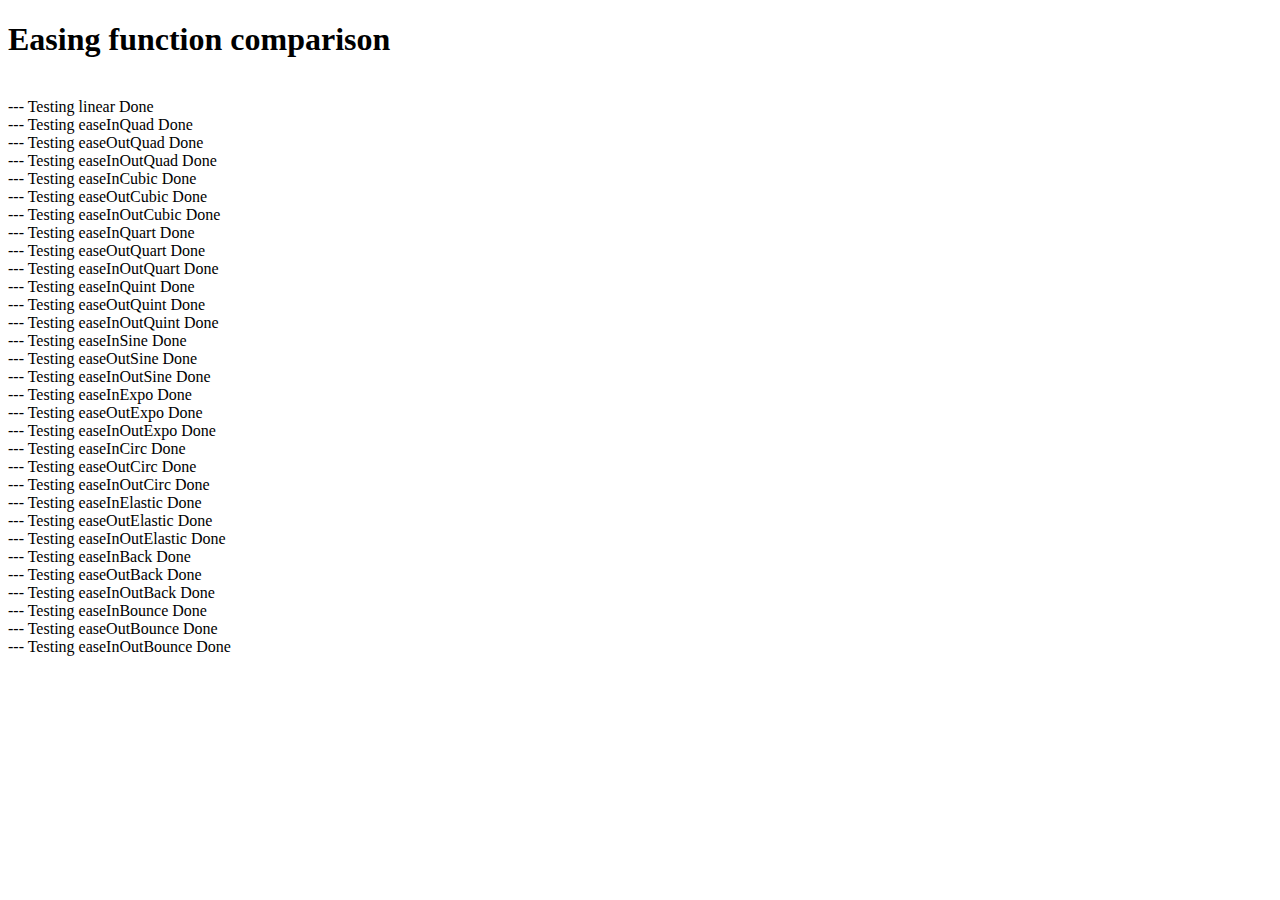
<file: vendor/jquery/jquery.easing-master/example/verify.html>
<!DOCTYPE html>
<html>
<head>
  <meta charset="utf-8" />
  <meta name="viewport" content="width=device-width, initial-scale=1.0" />
  <title>Verify results agains Easing 1.3 plugin</title>
  <script type="text/javascript" src="http://code.jquery.com/jquery-2.2.3.js"></script>
  <script>
  var origEasing = $.extend(true, {}, $.easing);
  </script>
   <script type="text/javascript" src="../jquery.easing.js"></script>
  <script>
  var newEasing = $.extend(true, {}, $.easing);
  </script>
  <!-- loaded last because it refers back to the $.easing fns it defines  -->
 <script src="http://gsgd.co.uk/sandbox/jquery/easing/jquery.easing.1.3.js"></script>
  <script>
  var oldEasing = $.easing;
  </script>
  <style type="text/css" media="screen">
  #bounds {
	width: 250px;
	height: 250px;
	border: 1px solid #888;
  }
  #box {
	height: 50px;
	width: 50px;
	background: black;
  }
  </style>

  <script type="text/javascript">
    $(function() {
		var times = [
				0, 0.09, 0.15, 0.24, 0.37, 0.43, 0.50,
				0.58, 0.64, 0.76, 0.89, 0.92, 0.98, 1
			];
		
		$.each( oldEasing, function( name ) {
			var oldfn = oldEasing[ name ],
				newfn = newEasing[ name ];

			if ( typeof oldfn !== "function" || name === "swing" || name === "jswing" ) {
				return;
			}
			$( "#results").append( "<br />--- Testing " + name + " " );
			try {
				times.forEach( function( time ) {
					var ov = oldfn(time, time*1000, 0, 1, 1000),
						nv = newfn(time),
						diff = Math.abs(ov - nv);
					if (  Number.isNaN(diff) || diff > 0.001 ) {
						$( "#results").append("<br />at " + time + ": old " + ov + " new " + nv  );
					}
				});
				$( "#results").append( "Done" );
			} catch ( err ) {
				$( "#results").append( err );
			}
		});
	});
  </script>
</head>
<body>
<h1>Easing function comparison</h1>
<p id=results></p>


</body>
</html>
</file>
<file: css/grayscale.css>
/*!
 * Start Bootstrap - Grayscale v3.3.7+1 (http://startbootstrap.com/template-overviews/grayscale)
 * Copyright 2013-2016 Start Bootstrap
 * Licensed under MIT (https://github.com/BlackrockDigital/startbootstrap/blob/gh-pages/LICENSE)
 */
 @font-face {
           font-family: 'Titillium Web';
           src: url('TitilliumWeb-Regular.eot?#iefix') format('embedded-opentype'),
                url('TitilliumWeb-Regular.woff') format('woff'),
                url('TitilliumWeb-Regular.ttf')  format('truetype'),
                url('TitilliumWeb-Regular.otf') format('truetype'),
                url('TitilliumWeb-Regular.svg#svgFontName') format('svg');
 }
 @font-face {
           font-family: 'Impact';
           src: url('impact.eot?#iefix') format('embedded-opentype'),
                url('impact.woff') format('woff'),
                url('impact.ttf')  format('truetype'),
                url('impact.otf') format('truetype'),
                url('impact.svg#svgFontName') format('svg');
 }
body {
  width: 100%;
  height: 100%;
  font-family: 'Titillium Web';
  -ms-text-size-adjust: 100%;
  -webkit-text-size-adjust: 100%;
  color: white;
  background-color: #282828;

}

html {
  width: 100%;
  height: 100%;
}
h1,
h2,
h3,
h4,
h5,
h6 {
  margin: 0 0 35px;
  /*text-transform: uppercase;*/
  font-family: "impact";
  font-weight: normal;
  letter-spacing: 0.1em;
}
.content-section h2 {
  text-shadow: none;
}
p {
  margin: 0 0 25px;
  font-size: 18px;
  line-height: 1.5;
  letter-spacing: 0.026em;
}
/* Texto seleccionado */
p::selection, div::selection, a::selection, li::selection, h1::selection, h2::selection, h3::selection, td::selection, th::selection, strong::selection {
  background: yellow !important;
  color: #212121 !important;
}
.form-control {
  color: #212121;
  font-size: 1.2em;
}
@media (min-width: 768px) {
  p {
    margin: 0 0 35px;
    font-size: 18px;
    line-height: 1.6;
  }
}
a {
  color: #42DCA3;
  -webkit-transition: all 0.2s ease-in-out;
  -moz-transition: all 0.2s ease-in-out;
  transition: all 0.2s ease-in-out;
}
a:hover,
a:focus {
  text-decoration: none;
  color: #1d9b6c;
}
#contact .glyphicon {
  font-size: 0.8em;
  padding-left: 5px;
}
.glyphicon {
  font-size: 0.8em;
  padding-right: 2px;
}
.modal-content {
  background-color: #212112;
}
.modal-header {
  display: none;
}
.modal-footer {
    padding: 15px;
    text-align: right;
    border-top: 0px solid #e5e5e5;
    margin-top: -60px;
    position: absolute;
    top: 15%;
    right: 5%;
}
.light {
  font-weight: 400;
}
.color-red {
  color:red;
}
.navbar-custom {
  margin-bottom: 0;
  border-bottom: 1px solid rgba(255, 255, 255, 0.3);
  text-transform: uppercase;
  font-family: "Montserrat", "Helvetica Neue", Helvetica, Arial, sans-serif;
  background-color: black;
  font-size: 13px;
}
.navbar-custom .navbar-toggle {
  color: white;
  background-color: rgba(255, 255, 255, 0.2);
  font-size: 12px;
}
.navbar-custom .navbar-toggle:focus,
.navbar-custom .navbar-toggle:active {
  outline: none;
}
.navbar-custom .navbar-brand {
  font-weight: 700;
  font-size: 11px;
}
.navbar-custom .navbar-brand:focus {
  outline: none;
}
.navbar-custom a {
  color: white;
}
.navbar-custom .nav li a {
  -webkit-transition: background 0.3s ease-in-out;
  -moz-transition: background 0.3s ease-in-out;
  transition: background 0.3s ease-in-out;
}
.navbar-custom .nav li a:hover {
  color: rgba(255, 255, 255, 0.8);
  outline: none;
  background-color: transparent;
}
.navbar-custom .nav li a:focus,
.navbar-custom .nav li a:active {
  outline: none;
  background-color: transparent;
}
.navbar-custom .nav li.active {
  outline: none;
}
.navbar-custom .nav li.active a {
  /*background-color: rgba(255, 255, 255, 0.3);*/
  background-color: #fd1f28;
}
.navbar-custom .nav li.active a:hover {
  color: white;
}
@media (min-width: 768px) {
  .navbar-custom {
    padding: 10px 0;
    border-bottom: none;
    letter-spacing: 1px;
    background: #212121;
    -webkit-transition: background 0.5s ease-in-out, padding 0.5s ease-in-out;
    -moz-transition: background 0.5s ease-in-out, padding 0.5s ease-in-out;
    transition: background 0.5s ease-in-out, padding 0.5s ease-in-out;
  }
  .navbar-custom.top-nav-collapse {
    padding: 0;
    background: black;
    border-bottom: 1px solid rgba(255, 255, 255, 0.3);
  }
}
h2,
.brand-heading {
  text-shadow: 1px 1px 15px #000;
}
.intro {
  display: table;
  width: 100%;
  height: auto;
  padding: 100px 0;
  text-align: center;
  color: white;
  background: url(../img/intro-bg.jpg) no-repeat bottom center scroll;
  background-color: black;
  -webkit-background-size: cover;
  -moz-background-size: cover;
  background-size: cover;
  -o-background-size: cover;
}
.intro .intro-body {
  display: table-cell;
  vertical-align: middle;
}
.intro .intro-body .brand-heading {
  font-size: 40px;
}
.intro .intro-body .intro-text {
  font-size: 18px;
}
@media (min-width: 768px) {
  .intro {
    height: 100%;
    padding: 0;
  }
  .intro .intro-body .brand-heading {
    font-size: 100px;
  }
  .intro .intro-body .intro-text {
    font-size: 26px;
  }
}
.btn-circle {
  width: 90px;
  height: 90px;
  color: white;
  opacity: 1;
  background: transparent;
  -webkit-transition: background 0.3s ease-in-out;
  -moz-transition: background 0.3s ease-in-out;
  transition: background 0.3s ease-in-out;
}
.btn-circle:hover,
.btn-circle:focus {
  outline: none;
  color: white;
  opacity: 0.8;
  width: 120px;
  height: 120px;
}
.btn-circle i.animated {
  -webkit-transition-property: -webkit-transform;
  -webkit-transition-duration: 1s;
  -moz-transition-property: -moz-transform;
  -moz-transition-duration: 1s;
}
.btn-circle:hover i.animated {
  -webkit-animation-name: pulse;
  -moz-animation-name: pulse;
  -webkit-animation-duration: 1.5s;
  -moz-animation-duration: 1.5s;
  -webkit-animation-iteration-count: infinite;
  -moz-animation-iteration-count: infinite;
  -webkit-animation-timing-function: linear;
  -moz-animation-timing-function: linear;
}
@-webkit-keyframes pulse {
  0% {
    -webkit-transform: scale(1);
    transform: scale(1);
  }
  50% {
    -webkit-transform: scale(1.2);
    transform: scale(1.2);
  }
  100% {
    -webkit-transform: scale(1);
    transform: scale(1);
  }
}
@-moz-keyframes pulse {
  0% {
    -moz-transform: scale(1);
    transform: scale(1);
  }
  50% {
    -moz-transform: scale(1.2);
    transform: scale(1.2);
  }
  100% {
    -moz-transform: scale(1);
    transform: scale(1);
  }
}
.content-section {
  padding-top: 100px;
}
.content-section li {
    font-size: 1.5em;
    margin-bottom: 20px;
}
.white-section,
.download-section {
  width: 100%;
  padding: 50px 0;
  color: #212121;
  /*background: url(../img/downloads-bg.jpg) no-repeat center center scroll;*/
  background-color: #FFFFFF;
  -webkit-background-size: cover;
  -moz-background-size: cover;
  background-size: cover;
  -o-background-size: cover;
}
.black-section,
.contact-section {
  padding-top: 50px !important;
  background-color: #282828;
  -webkit-background-size: cover;
  -moz-background-size: cover;
  background-size: cover;
  -o-background-size: cover;
  width: 100%;
}
footer {
  background-color: #212121;
  text-align: center;
}
footer img {
  margin-left: auto;
  margin-right: auto;
  float: none;
}

#map {
  width: 100%;
  height: 200px;
  margin-top: 100px;
}
@media (min-width: 767px) {
  .content-section {
    padding-top: 100px;
  }
  .download-section {
    padding: 100px 0;
  }
  #map {
    height: 400px;
    margin-top: 100px;
  }
}
.btn {
  text-transform: uppercase;
  font-family: "Montserrat", "Helvetica Neue", Helvetica, Arial, sans-serif;
  font-weight: 400;
  -webkit-transition: all 0.3s ease-in-out;
  -moz-transition: all 0.3s ease-in-out;
  transition: all 0.3s ease-in-out;
  border-radius: 0;
}
.btn-default {
  border: 1px solid #42DCA3;
  color: #42DCA3;
  background-color: transparent;
}
.btn-default:hover,
.btn-default:focus {
  border: 1px solid #42DCA3;
  outline: none;
  color: black;
  background-color: #42DCA3;
}
ul.banner-social-buttons {
  margin-top: 0;
}
@media (max-width: 1199px) {
  ul.banner-social-buttons {
    margin-top: 15px;
  }
}
@media (max-width: 767px) {
  ul.banner-social-buttons li {
    display: block;
    margin-bottom: 20px;
    padding: 0;
  }
  ul.banner-social-buttons li:last-child {
    margin-bottom: 0;
  }
}
footer {
  padding: 50px 0;
}
footer p {
  margin: 0;
}
::-moz-selection {
  text-shadow: none;
  background: #fcfcfc;
  background: rgba(255, 255, 255, 0.2);
}
::selection {
  text-shadow: none;
  background: #fcfcfc;
  background: rgba(255, 255, 255, 0.2);
}
img::selection {
  background: transparent;
}
img::-moz-selection {
  background: transparent;
}
body {
  webkit-tap-highlight-color: rgba(255, 255, 255, 0.2);
}
/* miniatures galeria */
.btn-modal {
  border: none;
  background: none;
  margin-bottom: 35px;
}
.btn-modal:hover {
  opacity: 0.4;
}
.modal-dialog {
    width: 100%;
    margin: 10px;
}
.lead-text {
  font-size: 1.2em;
  line-height: 1em;
}
/* */
/*
  Bootstrap Carousel Fade Transition (for Bootstrap 3.3.x)
  CSS from:       http://codepen.io/transportedman/pen/NPWRGq
  and:            http://stackoverflow.com/questions/18548731/bootstrap-3-carousel-fading-to-new-slide-instead-of-sliding-to-new-slide
  Inspired from:  http://codepen.io/Rowno/pen/Afykb
*/
.carousel-fade .carousel-inner .item {
  opacity: 0;
  transition-property: opacity;
}

.carousel-fade .carousel-inner .active {
  opacity: 1;
}

.carousel-fade .carousel-inner .active.left,
.carousel-fade .carousel-inner .active.right {
  left: 0;
  opacity: 0;
  z-index: 1;
}

.carousel-fade .carousel-inner .next.left,
.carousel-fade .carousel-inner .prev.right {
  opacity: 1;
}

.carousel-fade .carousel-control {
  z-index: 2;
}

/*
  WHAT IS NEW IN 3.3: "Added transforms to improve carousel performance in modern browsers."
  Need to override the 3.3 new styles for modern browsers & apply opacity
*/
@media all and (transform-3d), (-webkit-transform-3d) {
    .carousel-fade .carousel-inner > .item.next,
    .carousel-fade .carousel-inner > .item.active.right {
      opacity: 0;
      -webkit-transform: translate3d(0, 0, 0);
              transform: translate3d(0, 0, 0);
    }
    .carousel-fade .carousel-inner > .item.prev,
    .carousel-fade .carousel-inner > .item.active.left {
      opacity: 0;
      -webkit-transform: translate3d(0, 0, 0);
              transform: translate3d(0, 0, 0);
    }
    .carousel-fade .carousel-inner > .item.next.left,
    .carousel-fade .carousel-inner > .item.prev.right,
    .carousel-fade .carousel-inner > .item.active {
      opacity: 1;
      -webkit-transform: translate3d(0, 0, 0);
              transform: translate3d(0, 0, 0);
    }
}
.navbar-default .navbar-nav > .active > a {
  background-color: transparent;
}
/* */
.funds-list {
  font-size: 0.8em !important;
}
@media (max-width: 612px) {
  .table-large-wrapper {
    width: 100%;
    overflow-x:scroll !important;
    display:none;
  }
  .btn-modal {
    border: none;
    background: none;
    margin-bottom: 20px;
    width: 100%;
  }
  .modal-dialog {
    margin: 0px;
    padding: 0px;
  }
  .btn-social {
    width: 100% !important;
  }
  .btn-social .btn-lg {
    width: 100% !important;
  }
}
.img-responsive {
  width: 100%;
  height: auto;
}
</file>
